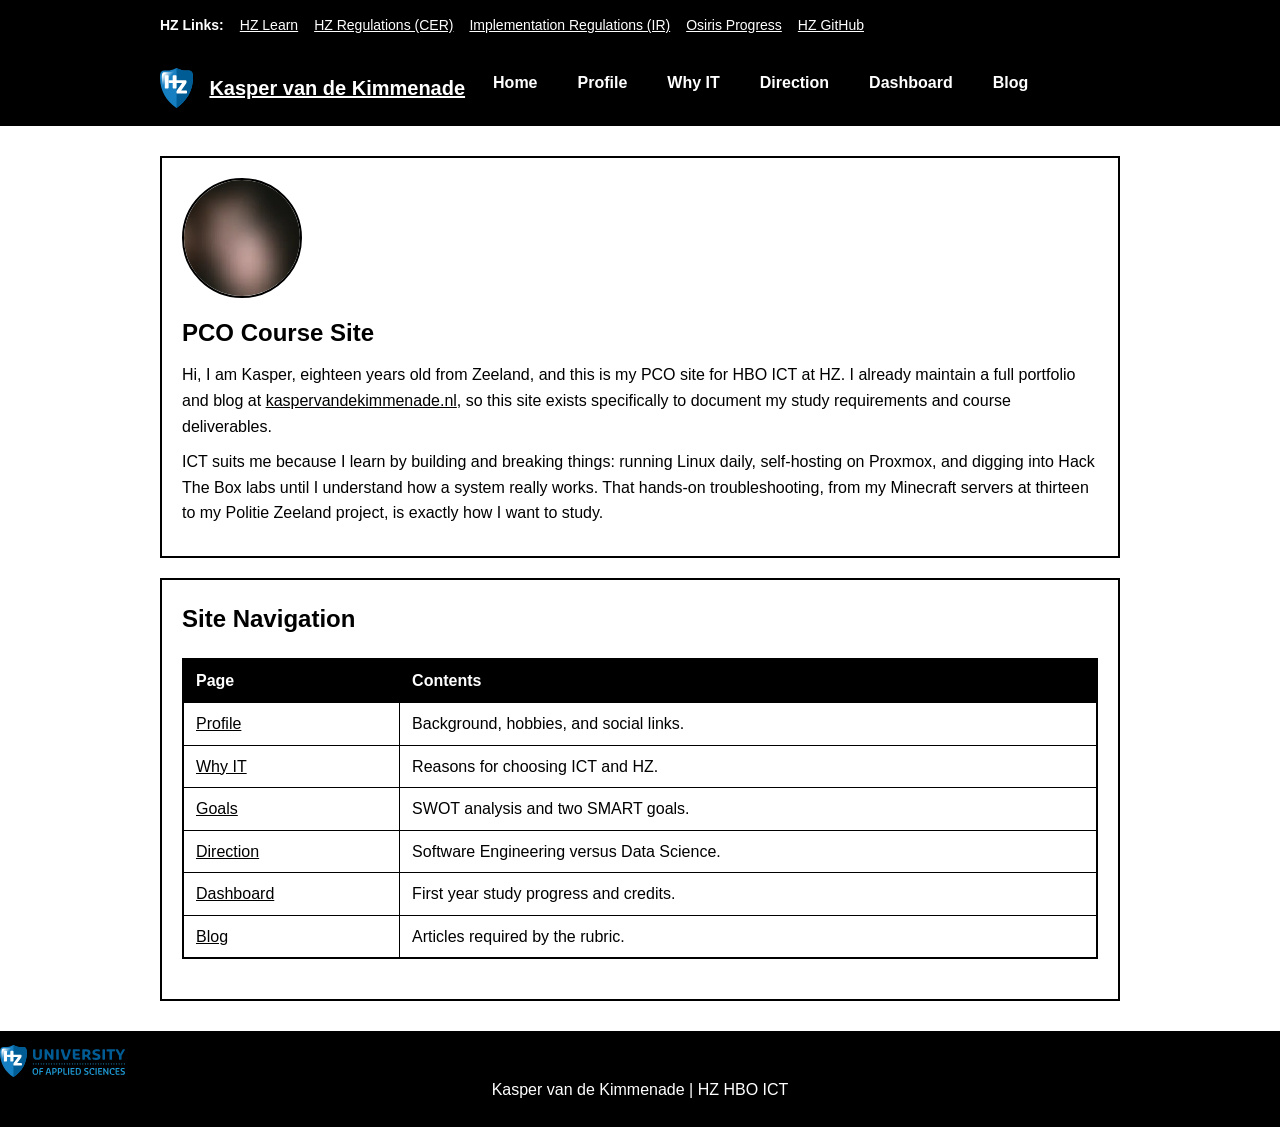
<file: index.html>
<!DOCTYPE html>
<html lang="en">
<head>
    <meta charset="utf-8">
    <meta name="viewport" content="width=device-width, initial-scale=1">
    <meta name="description" content="PCO course website for Kasper van de Kimmenade at HZ.">
    <title>Home | Kasper van de Kimmenade</title>
    <link rel="stylesheet" href="css/style.css">
</head>
<body>

    <aside class="external_bar">
        <div class="external_container">
            <span class="external_label">HZ Links:</span>
            <a href="https://learn.hz.nl" target="_blank" rel="noopener noreferrer">HZ Learn</a>
            <a href="https://hz.nl/en/organisation/regulations-documents" target="_blank" rel="noopener noreferrer">HZ Regulations (CER)</a>
            <a href="data/ir-b-ft-ict.pdf">Implementation Regulations (IR)</a>
            <a href="https://hz.osiris-student.nl" target="_blank" rel="noopener noreferrer">Osiris Progress</a>
            <a href="https://github.com/HZ-HBO-ICT" target="_blank" rel="noopener noreferrer">HZ GitHub</a>
        </div>
    </aside>

    <header>
        <div class="header_container">
            <a href="index.html" class="site_branding">
                <img src="img/hz-logo.svg"
                     alt="HZ University of Applied Sciences logo" width="36" height="36" class="header_logo">
                <span class="site_title">Kasper van de Kimmenade</span>
            </a>
            <nav>
                <ul>
                    <li><a href="index.html" class="active">Home</a></li>
                    <li><a href="profile.html">Profile</a></li>
                    <li><a href="why-it.html">Why IT</a></li>
                    <li><a href="direction.html">Direction</a></li>
                    <li><a href="dashboard.html">Dashboard</a></li>
                    <li><a href="blog.html">Blog</a></li>
                </ul>
            </nav>
        </div>
    </header>

    <main>
        <section class="card profile_card">
            <img src="img/pfp.webp" alt="Profile photograph of Kasper van de Kimmenade" width="120" height="120" class="avatar">
            <div>
                <h1>PCO Course Site</h1>
                <p>Hi, I am Kasper, eighteen years old from Zeeland, and this is my PCO site for HBO ICT at HZ. I already maintain a full portfolio and blog at <a href="https://kaspervandekimmenade.nl" target="_blank" rel="noopener noreferrer">kaspervandekimmenade.nl</a>, so this site exists specifically to document my study requirements and course deliverables.</p>
                <p>ICT suits me because I learn by building and breaking things: running Linux daily, self-hosting on Proxmox, and digging into Hack The Box labs until I understand how a system really works. That hands-on troubleshooting, from my Minecraft servers at thirteen to my Politie Zeeland project, is exactly how I want to study.</p>
            </div>
        </section>

        <section class="card">
            <h2>Site Navigation</h2>
            <table>
                <thead>
                    <tr>
                        <th>Page</th>
                        <th>Contents</th>
                    </tr>
                </thead>
                <tbody>
                    <tr>
                        <td><a href="profile.html">Profile</a></td>
                        <td>Background, hobbies, and social links.</td>
                    </tr>
                    <tr>
                        <td><a href="why-it.html">Why IT</a></td>
                        <td>Reasons for choosing ICT and HZ.</td>
                    </tr>
                    <tr>
                        <td><a href="blog/goals-swot.html">Goals</a></td>
                        <td>SWOT analysis and two SMART goals.</td>
                    </tr>
                    <tr>
                        <td><a href="direction.html">Direction</a></td>
                        <td>Software Engineering versus Data Science.</td>
                    </tr>
                    <tr>
                        <td><a href="dashboard.html">Dashboard</a></td>
                        <td>First year study progress and credits.</td>
                    </tr>
                    <tr>
                        <td><a href="blog.html">Blog</a></td>
                        <td>Articles required by the rubric.</td>
                    </tr>
                </tbody>
            </table>
        </section>
    </main>

    <footer>
        <div class="footer_brand">
            <img src="img/hz-university-of-applied-sciences.svg" alt="HZ University of Applied Sciences wordmark logo" width="160" height="40" class="footer_logo">
        </div>
        <p>Kasper van de Kimmenade | HZ HBO ICT</p>
    </footer>

</body>
</html>
</file>
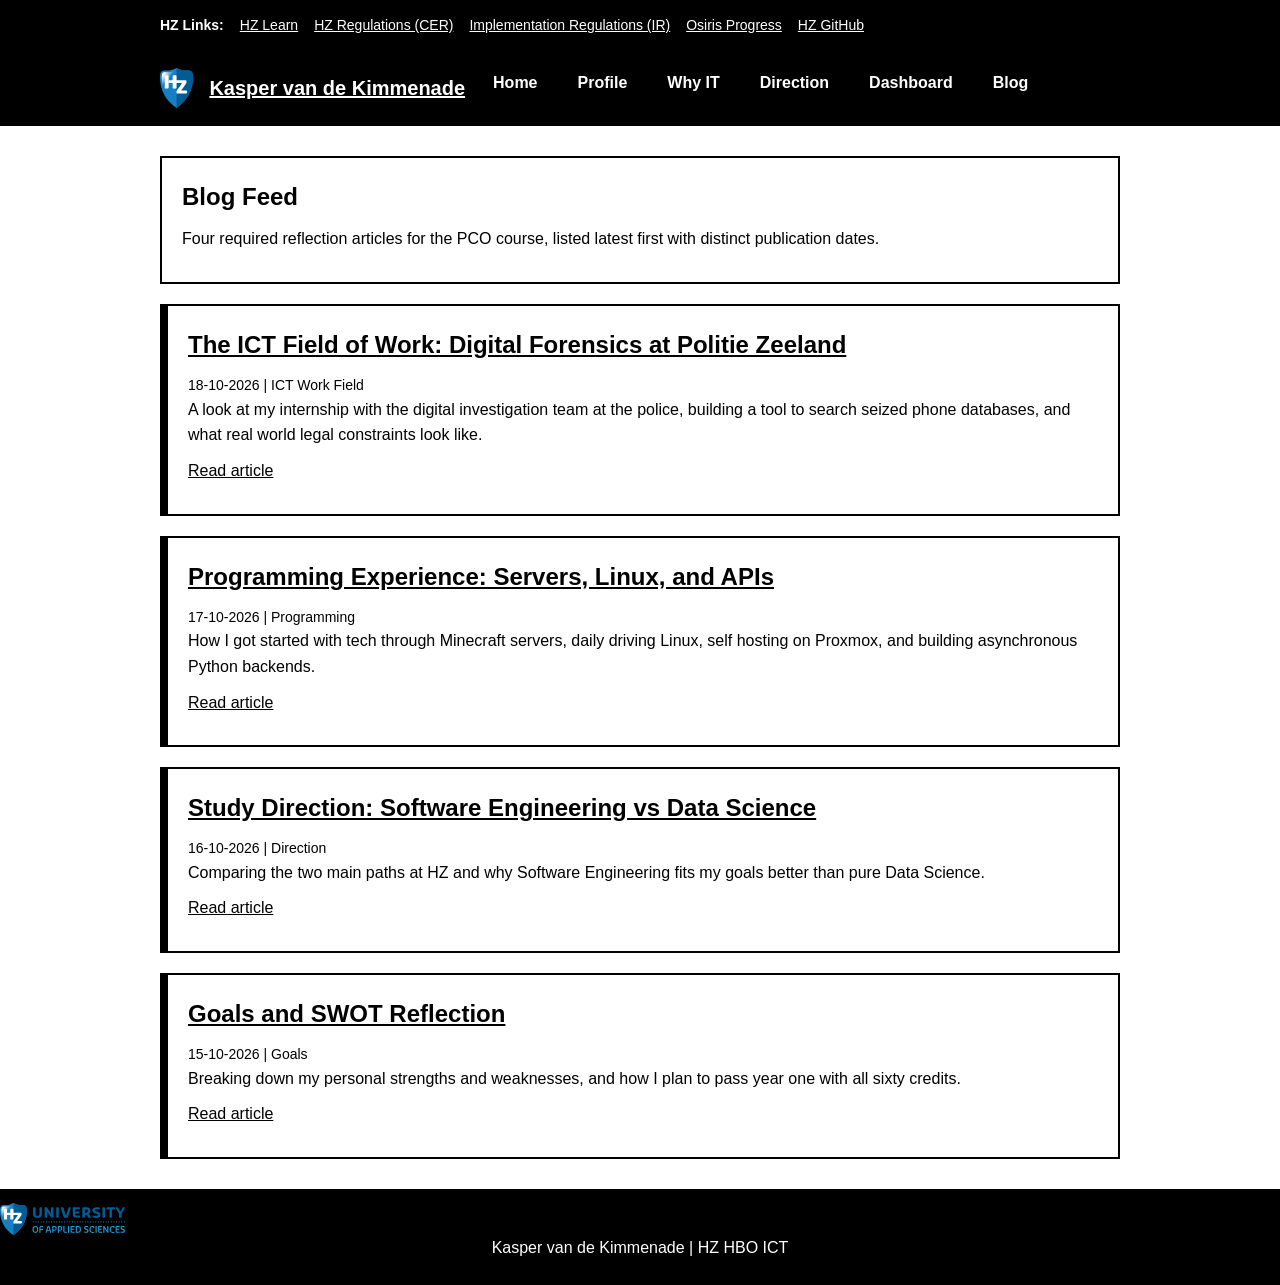
<file: blog.html>
<!DOCTYPE html>
<html lang="en">
<head>
    <meta charset="utf-8">
    <meta name="viewport" content="width=device-width, initial-scale=1">
    <meta name="description" content="Blog feed for PCO course articles.">
    <title>Blog | Kasper van de Kimmenade</title>
    <link rel="stylesheet" href="css/style.css">
</head>
<body>

    <aside class="external_bar">
        <div class="external_container">
            <span class="external_label">HZ Links:</span>
            <a href="https://learn.hz.nl" target="_blank" rel="noopener noreferrer">HZ Learn</a>
            <a href="https://hz.nl/en/organisation/regulations-documents" target="_blank" rel="noopener noreferrer">HZ Regulations (CER)</a>
            <a href="data/ir-b-ft-ict.pdf">Implementation Regulations (IR)</a>
            <a href="https://hz.osiris-student.nl" target="_blank" rel="noopener noreferrer">Osiris Progress</a>
            <a href="https://github.com/HZ-HBO-ICT" target="_blank" rel="noopener noreferrer">HZ GitHub</a>
        </div>
    </aside>

    <header>
        <div class="header_container">
            <a href="index.html" class="site_branding">
                <img src="img/hz-logo.svg"
                     alt="HZ University of Applied Sciences shield logo"
                     width="36"
                     height="36"
                     class="header_logo">
                <span class="site_title">Kasper van de Kimmenade</span>
            </a>
            <nav>
                <ul>
                    <li><a href="index.html">Home</a></li>
                    <li><a href="profile.html">Profile</a></li>
                    <li><a href="why-it.html">Why IT</a></li>
                    <li><a href="direction.html">Direction</a></li>
                    <li><a href="dashboard.html">Dashboard</a></li>
                    <li><a href="blog.html" class="active">Blog</a></li>
                </ul>
            </nav>
        </div>
    </header>

    <main>
        <section class="card">
            <h1>Blog Feed</h1>
            <p>Four required reflection articles for the PCO course, listed latest first with
                distinct publication dates.</p>
        </section>

        <article class="blog_item">
            <h2><a href="blog/ict-field-of-work.html">The ICT Field of Work: Digital Forensics at
                Politie Zeeland</a></h2>
            <div class="blog_meta">18-10-2026 | ICT Work Field</div>
            <p>A look at my internship with the digital investigation team at the police, building
                a tool to search seized phone databases, and what real world legal constraints look
                like.</p>
            <p><a href="blog/ict-field-of-work.html">Read article</a></p>
        </article>

        <article class="blog_item">
            <h2><a href="blog/programming-experience.html">Programming Experience: Servers, Linux,
                and APIs</a></h2>
            <div class="blog_meta">17-10-2026 | Programming</div>
            <p>How I got started with tech through Minecraft servers, daily driving Linux, self
                hosting on Proxmox, and building asynchronous Python backends.</p>
            <p><a href="blog/programming-experience.html">Read article</a></p>
        </article>

        <article class="blog_item">
            <h2><a href="blog/direction.html">Study Direction: Software Engineering vs Data Science</a></h2>
            <div class="blog_meta">16-10-2026 | Direction</div>
            <p>Comparing the two main paths at HZ and why Software Engineering fits my goals better
                than pure Data Science.</p>
            <p><a href="blog/direction.html">Read article</a></p>
        </article>

        <article class="blog_item">
            <h2><a href="blog/goals-swot.html">Goals and SWOT Reflection</a></h2>
            <div class="blog_meta">15-10-2026 | Goals</div>
            <p>Breaking down my personal strengths and weaknesses, and how I plan to pass year one
                with all sixty credits.</p>
            <p><a href="blog/goals-swot.html">Read article</a></p>
        </article>
    </main>

    <footer>
        <div class="footer_brand">
            <img src="img/hz-university-of-applied-sciences.svg"
                 alt="HZ University of Applied Sciences wordmark logo"
                 width="160"
                 height="40"
                 class="footer_logo">
        </div>
        <p>Kasper van de Kimmenade | HZ HBO ICT</p>
    </footer>

</body>
</html>
</file>
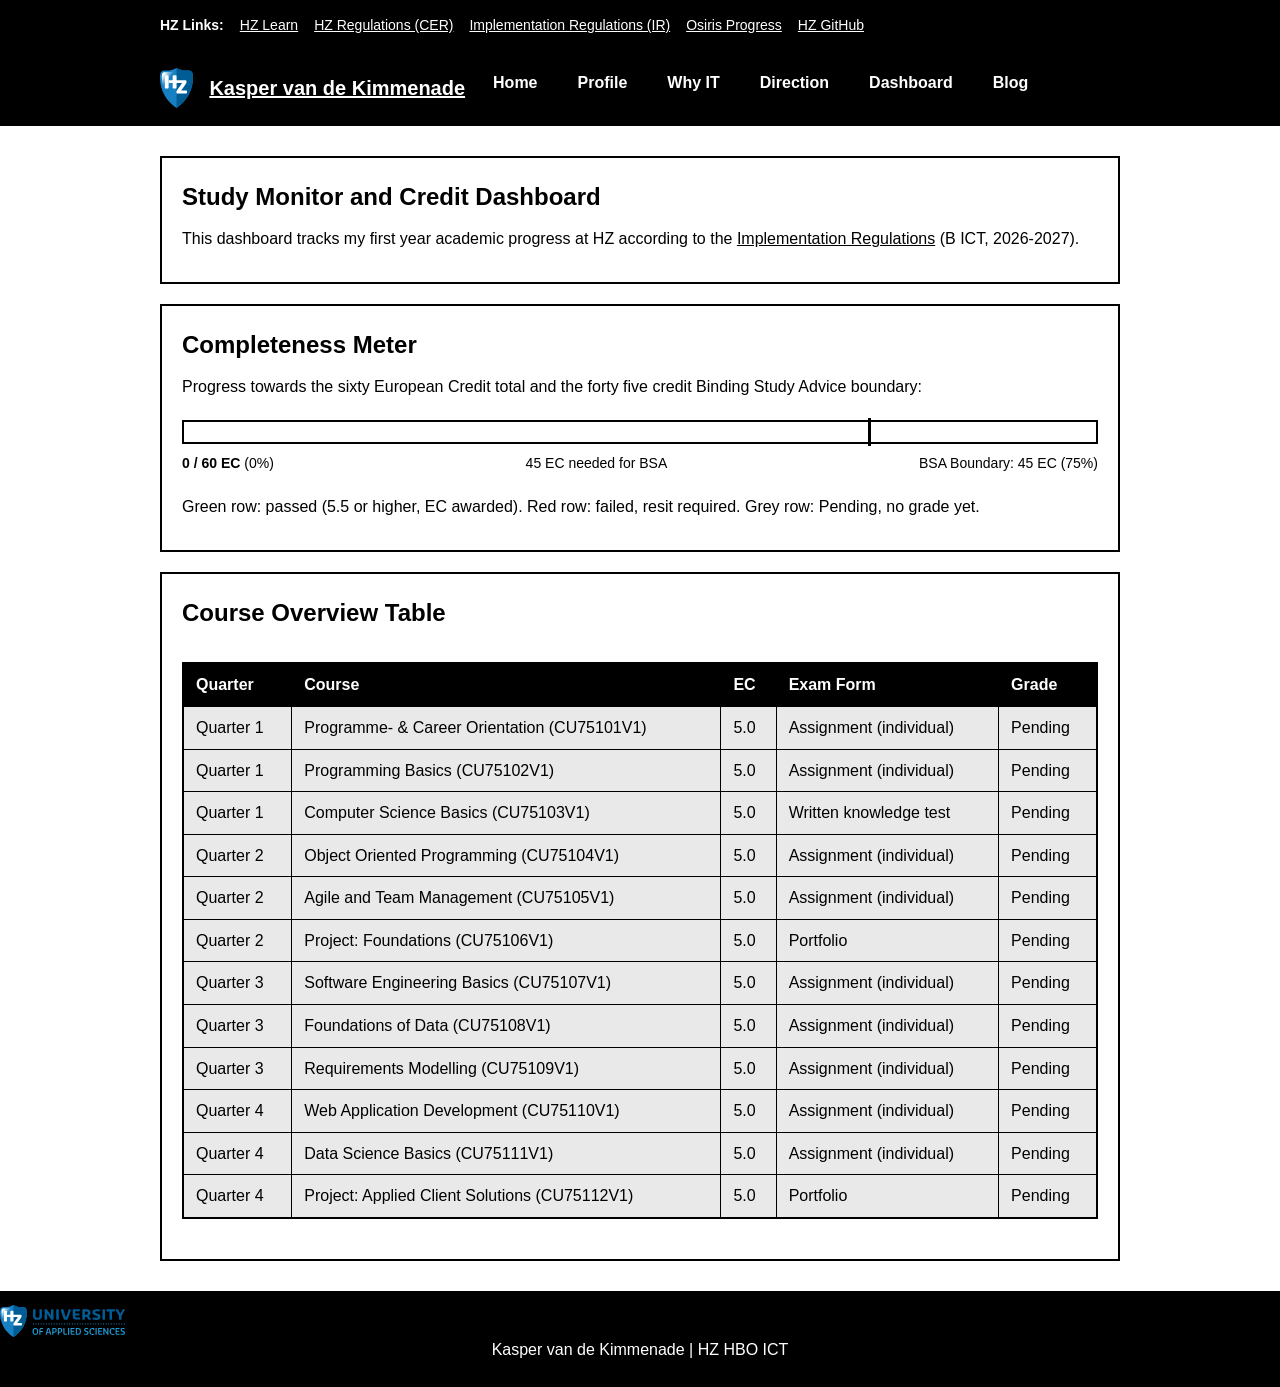
<file: dashboard.html>
<!DOCTYPE html>
<html lang="en">
<head>
    <meta charset="utf-8">
    <meta name="viewport" content="width=device-width, initial-scale=1">
    <meta name="description"
          content="Study progress monitor and credit dashboard for Kasper van de Kimmenade at HZ HBO ICT.">
    <title>Dashboard | Kasper van de Kimmenade</title>
    <link rel="stylesheet" href="css/style.css">
</head>
<body>

    <aside class="external_bar">
        <div class="external_container">
            <span class="external_label">HZ Links:</span>
            <a href="https://learn.hz.nl" target="_blank" rel="noopener noreferrer">HZ Learn</a>
            <a href="https://hz.nl/en/organisation/regulations-documents" target="_blank" rel="noopener noreferrer">HZ Regulations (CER)</a>
            <a href="data/ir-b-ft-ict.pdf">Implementation Regulations (IR)</a>
            <a href="https://hz.osiris-student.nl" target="_blank" rel="noopener noreferrer">Osiris Progress</a>
            <a href="https://github.com/HZ-HBO-ICT" target="_blank" rel="noopener noreferrer">HZ GitHub</a>
        </div>
    </aside>

    <header>
        <div class="header_container">
            <a href="index.html" class="site_branding">
                <img src="img/hz-logo.svg"
                     alt="HZ University of Applied Sciences shield logo"
                     width="36"
                     height="36"
                     class="header_logo">
                <span class="site_title">Kasper van de Kimmenade</span>
            </a>
            <nav>
                <ul>
                    <li><a href="index.html">Home</a></li>
                    <li><a href="profile.html">Profile</a></li>
                    <li><a href="why-it.html">Why IT</a></li>
                    <li><a href="direction.html">Direction</a></li>
                    <li><a href="dashboard.html" class="active">Dashboard</a></li>
                    <li><a href="blog.html">Blog</a></li>
                </ul>
            </nav>
        </div>
    </header>

    <main>
        <section class="card">
            <h1>Study Monitor and Credit Dashboard</h1>
            <p>This dashboard tracks my first year academic progress at HZ according to the
                <a href="data/ir-b-ft-ict.pdf">Implementation Regulations</a> (B ICT, 2026-2027).</p>
        </section>

        <section class="card">
            <h2>Completeness Meter</h2>
            <p>Progress towards the sixty European Credit total and the forty five credit Binding
                Study Advice boundary:</p>

            <div class="meter_wrapper">
                <div class="meter_track">
                    <div id="meter_fill" class="meter_fill"></div>
                    <div class="meter_marker" title="Study Advice Boundary: 45 EC (75%)"></div>
                </div>
                <div class="meter_labels">
                    <span><strong><span id="ec_obtained">0</span> / 60 EC</strong> (<span id="ec_percent">0%</span>)</span>
                    <span id="bsa_message">45 EC needed for BSA</span>
                    <span>BSA Boundary: 45 EC (75%)</span>
                </div>
            </div>

            <p>Green row: passed (5.5 or higher, EC awarded). Red row: failed, resit required. Grey row: Pending, no grade yet.</p>
        </section>

        <section class="card">
            <h2>Course Overview Table</h2>
            <div class="table_wrapper">
            <table>
                <thead>
                    <tr>
                        <th>Quarter</th>
                        <th>Course</th>
                        <th>EC</th>
                        <th>Exam Form</th>
                        <th>Grade</th>
                    </tr>
                </thead>
                <tbody id="course_table_body">
                    <tr>
                        <td colspan="5">Loading course progress...</td>
                    </tr>
                </tbody>
            </table>
            </div>
        </section>
    </main>

    <footer>
        <div class="footer_brand">
            <img src="img/hz-university-of-applied-sciences.svg"
                 alt="HZ University of Applied Sciences wordmark logo"
                 width="160"
                 height="40"
                 class="footer_logo">
        </div>
        <p>Kasper van de Kimmenade | HZ HBO ICT</p>
    </footer>

    <script src="js/script.js"></script>
</body>
</html>
</file>
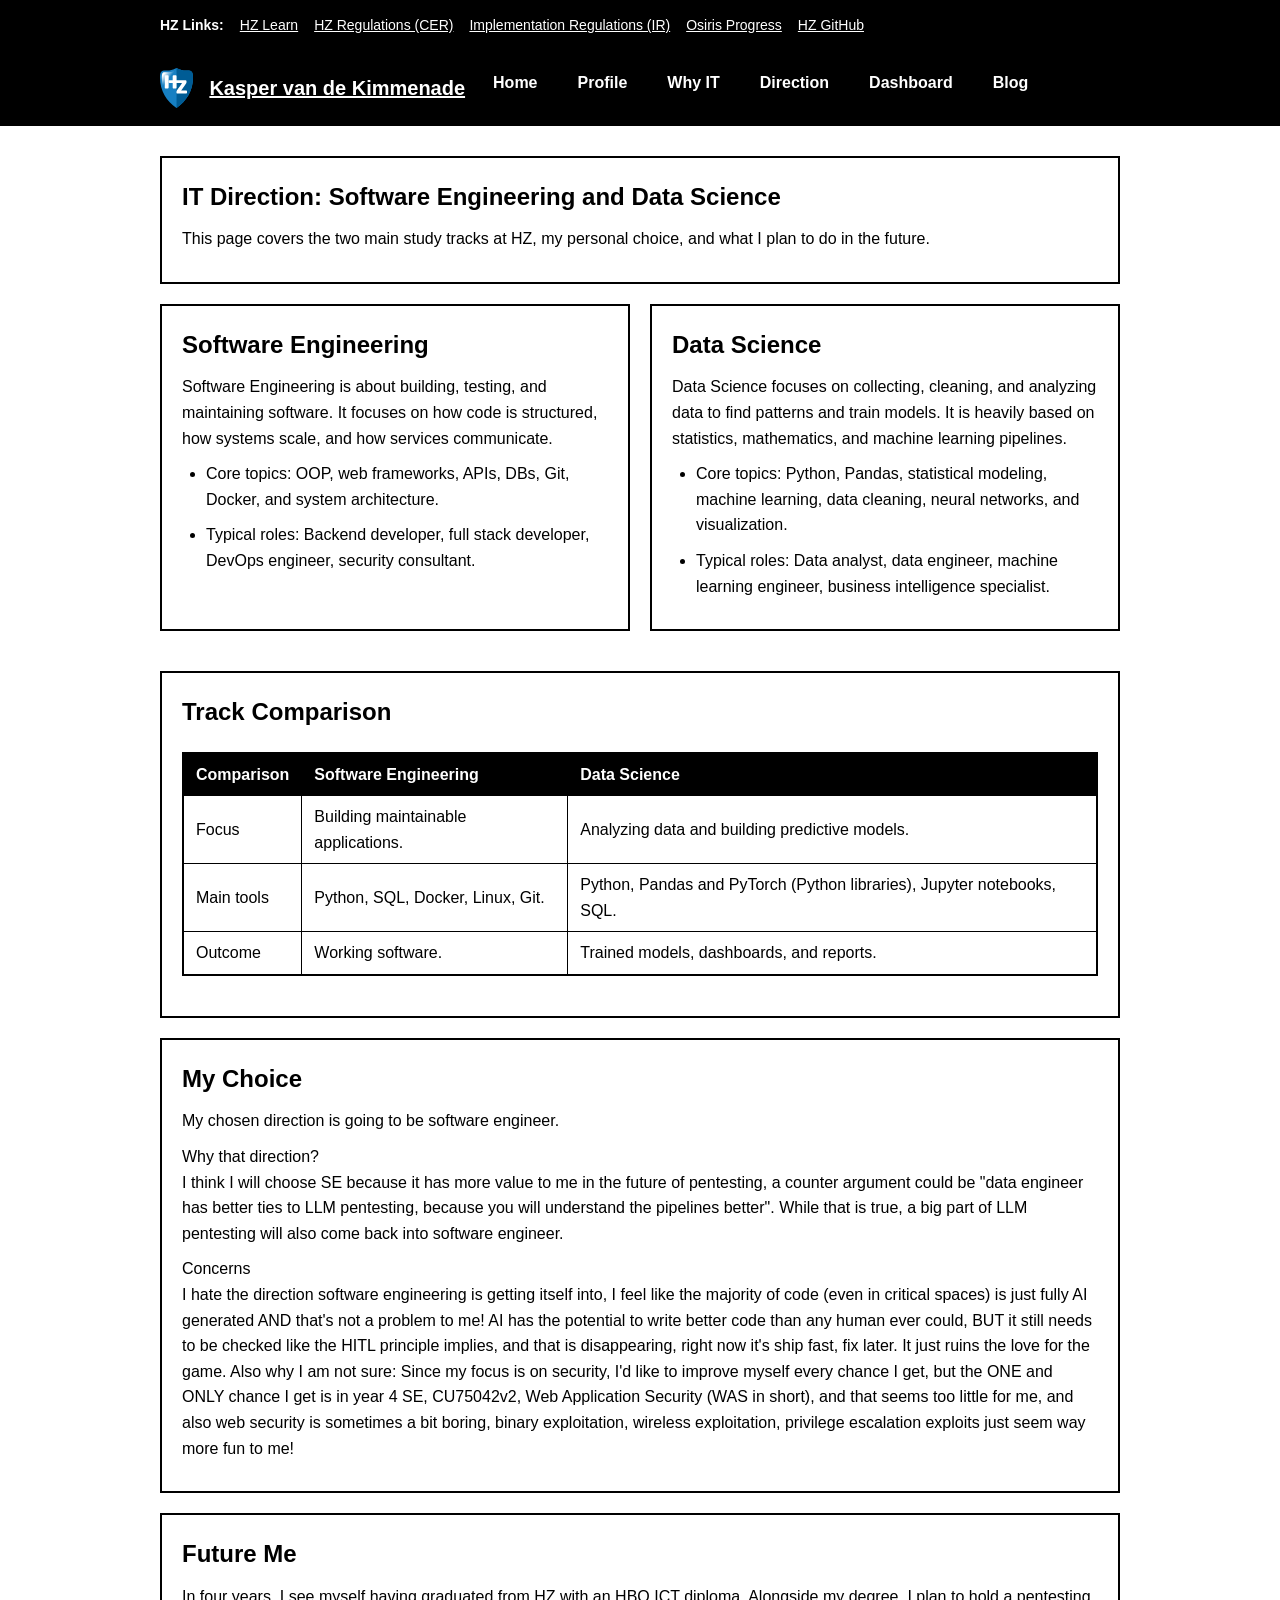
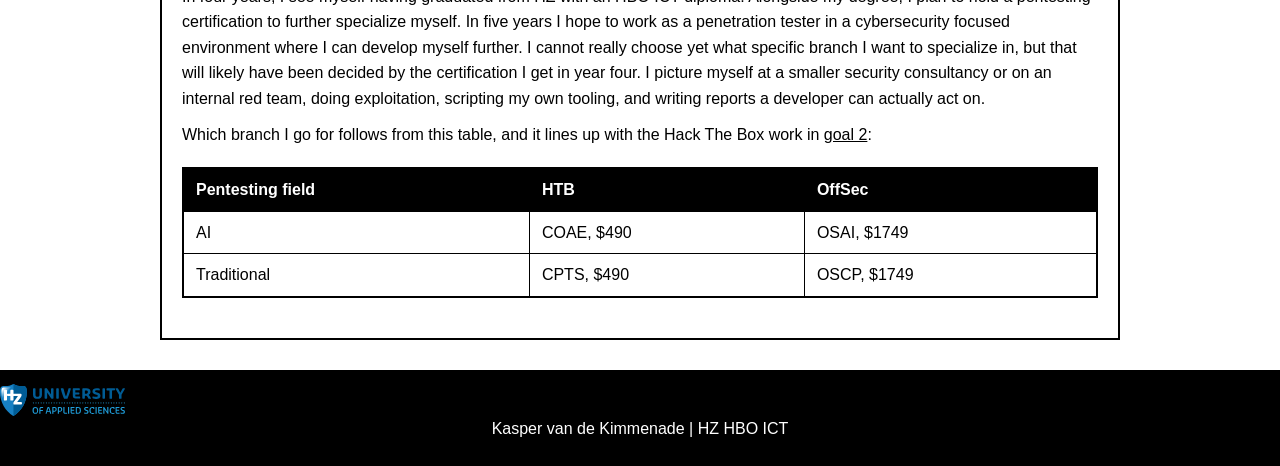
<file: direction.html>
<!DOCTYPE html>
<html lang="en">
<head>
    <meta charset="utf-8">
    <meta name="viewport" content="width=device-width, initial-scale=1">
    <meta name="description"
          content="Software Engineering versus Data Science, chosen direction, and Future.">
    <title>Direction | Kasper van de Kimmenade</title>
    <link rel="stylesheet" href="css/style.css">
</head>
<body>

    <aside class="external_bar">
        <div class="external_container">
            <span class="external_label">HZ Links:</span>
            <a href="https://learn.hz.nl" target="_blank" rel="noopener noreferrer">HZ Learn</a>
            <a href="https://hz.nl/en/organisation/regulations-documents" target="_blank" rel="noopener noreferrer">HZ Regulations (CER)</a>
            <a href="data/ir-b-ft-ict.pdf">Implementation Regulations (IR)</a>
            <a href="https://hz.osiris-student.nl" target="_blank" rel="noopener noreferrer">Osiris Progress</a>
            <a href="https://github.com/HZ-HBO-ICT" target="_blank" rel="noopener noreferrer">HZ GitHub</a>
        </div>
    </aside>

    <header>
        <div class="header_container">
            <a href="index.html" class="site_branding">
                <img src="img/hz-logo.svg"
                     alt="HZ University of Applied Sciences shield logo"
                     width="36"
                     height="36"
                     class="header_logo">
                <span class="site_title">Kasper van de Kimmenade</span>
            </a>
            <nav>
                <ul>
                    <li><a href="index.html">Home</a></li>
                    <li><a href="profile.html">Profile</a></li>
                    <li><a href="why-it.html">Why IT</a></li>
                    <li><a href="direction.html" class="active">Direction</a></li>
                    <li><a href="dashboard.html">Dashboard</a></li>
                    <li><a href="blog.html">Blog</a></li>
                </ul>
            </nav>
        </div>
    </header>

    <main>
        <section class="card">
            <h1>IT Direction: Software Engineering and Data Science</h1>
            <p>This page covers the two main study tracks at HZ, my personal choice, and what I plan to do in the future.</p>
        </section>

        <section class="grid_two">
            <div class="card">
                <h2>Software Engineering</h2>
                <p>Software Engineering is about building, testing, and maintaining software. It focuses on how code is structured, how systems scale, and how services communicate.</p>
                <ul>
                    <li>Core topics: OOP, web frameworks, APIs, DBs, Git, Docker, and system architecture.</li>
                    <li>Typical roles: Backend developer, full stack developer, DevOps engineer, security consultant.</li>
                </ul>
            </div>

            <div class="card">
                <h2>Data Science</h2>
                <p>Data Science focuses on collecting, cleaning, and analyzing data to find patterns and train models. It is heavily based on statistics, mathematics, and machine learning pipelines.</p>
                <ul>
                    <li>Core topics: Python, Pandas, statistical modeling, machine learning, data cleaning, neural networks, and visualization.</li>
                    <li>Typical roles: Data analyst, data engineer, machine learning engineer, business intelligence specialist.</li>
                </ul>
            </div>
        </section>

        <section class="card">
            <h2>Track Comparison</h2>
            <table>
                <thead>
                    <tr>
                        <th>Comparison</th>
                        <th>Software Engineering</th>
                        <th>Data Science</th>
                    </tr>
                </thead>
                <tbody>
                    <tr>
                        <td>Focus</td>
                        <td>Building maintainable applications.</td>
                        <td>Analyzing data and building predictive models.</td>
                    </tr>
                    <tr>
                        <td>Main tools</td>
                        <td>Python, SQL, Docker, Linux, Git.</td>
                        <td>Python, Pandas and PyTorch (Python libraries), Jupyter notebooks, SQL.</td>
                    </tr>
                    <tr>
                        <td>Outcome</td>
                        <td>Working software.</td>
                        <td>Trained models, dashboards, and reports.</td>
                    </tr>
                </tbody>
            </table>
        </section>

        <section class="card">
            <h2>My Choice</h2>
            <p>My chosen direction is going to be software engineer.</p>
            <p>Why that direction?<br>I think I will choose SE because it has more value to me in the future of pentesting, a counter argument could be "data engineer has better ties to LLM pentesting, because you will understand the pipelines better". While that is true, a big part of LLM pentesting will also come back into software engineer. </p>
            <p>Concerns<br>I hate the direction software engineering is getting itself into, I feel like the majority of code (even in critical spaces) is just fully AI generated AND that's not a problem to me! AI has the potential to write better code than any human ever could, BUT it still needs to be checked like the HITL principle implies, and that is disappearing, right now it's ship fast, fix later. It just ruins the love for the game. Also why I am not sure: Since my focus is on security, I'd like to improve myself every chance I get, but the ONE and ONLY chance I get is in year 4 SE, CU75042v2, Web Application Security (WAS in short), and that seems too little for me, and also web security is sometimes a bit boring, binary exploitation, wireless exploitation, privilege escalation exploits just seem way more fun to me!</p>
        </section>

        <section class="card">
            <h2>Future Me</h2>
            <p>In four years, I see myself having graduated from HZ with an HBO ICT diploma. Alongside my degree, I plan to hold a pentesting certification to further specialize myself. In five years I hope to work as a penetration tester in a cybersecurity focused environment where I can develop myself further. I cannot really choose yet what specific branch I want to specialize in, but that will likely have been decided by the certification I get in year four. I picture myself at a smaller security consultancy or on an internal red team, doing exploitation, scripting my own tooling, and writing reports a developer can actually act on.</p>
            <p>Which branch I go for follows from this table, and it lines up with the Hack The Box work in <a href="blog/goals-swot.html">goal 2</a>:</p>
            <table>
                <thead>
                    <tr>
                        <th>Pentesting field</th>
                        <th>HTB</th>
                        <th>OffSec</th>
                    </tr>
                </thead>
                <tbody>
                    <tr>
                        <td>AI</td>
                        <td>COAE, $490</td>
                        <td>OSAI, $1749</td>
                    </tr>
                    <tr>
                        <td>Traditional</td>
                        <td>CPTS, $490</td>
                        <td>OSCP, $1749</td>
                    </tr>
                </tbody>
            </table>
        </section>
    </main>

    <footer>
        <div class="footer_brand">
            <img src="img/hz-university-of-applied-sciences.svg"
                 alt="HZ University of Applied Sciences wordmark logo"
                 width="160"
                 height="40"
                 class="footer_logo">
        </div>
        <p>Kasper van de Kimmenade | HZ HBO ICT</p>
    </footer>
</body>
</html>
</file>
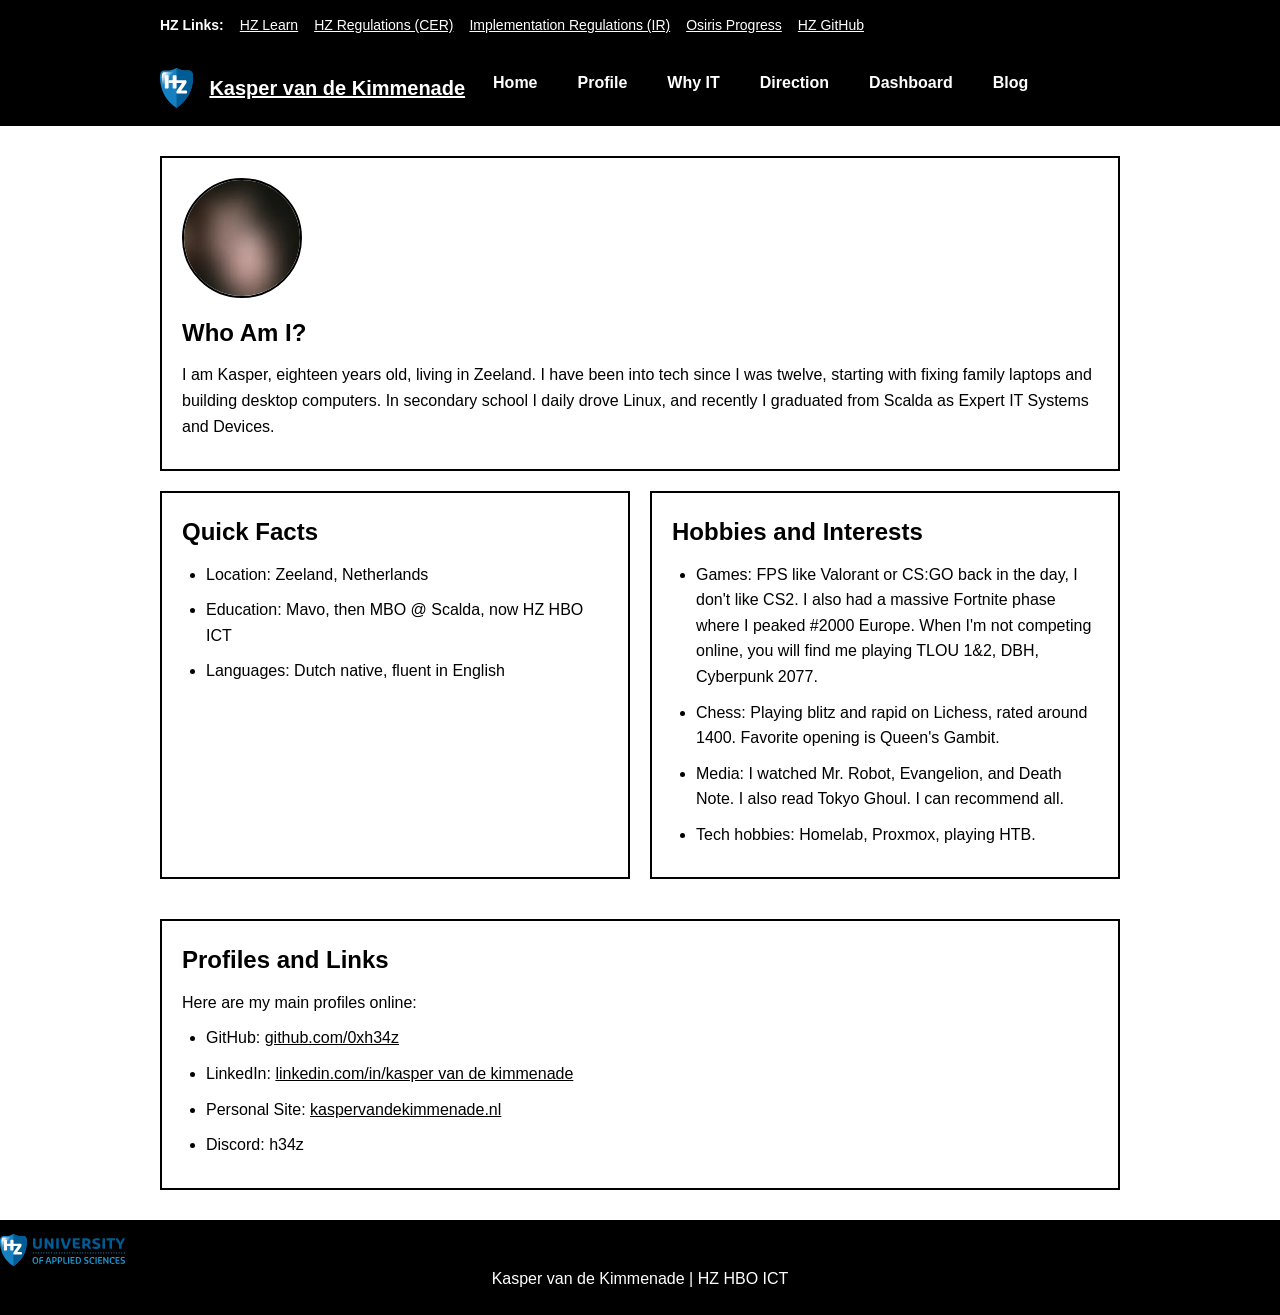
<file: profile.html>
<!DOCTYPE html>
<html lang="en">
<head>
    <meta charset="utf-8">
    <meta name="viewport" content="width=device-width, initial-scale=1">
    <meta name="description" content="Profile of Kasper van de Kimmenade.">
    <title>Profile | Kasper van de Kimmenade</title>
    <link rel="stylesheet" href="css/style.css">
</head>
<body>

    <aside class="external_bar">
        <div class="external_container">
            <span class="external_label">HZ Links:</span>
            <a href="https://learn.hz.nl" target="_blank" rel="noopener noreferrer">HZ Learn</a>
            <a href="https://hz.nl/en/organisation/regulations-documents" target="_blank" rel="noopener noreferrer">HZ Regulations (CER)</a>
            <a href="data/ir-b-ft-ict.pdf">Implementation Regulations (IR)</a>
            <a href="https://hz.osiris-student.nl" target="_blank" rel="noopener noreferrer">Osiris Progress</a>
            <a href="https://github.com/HZ-HBO-ICT" target="_blank" rel="noopener noreferrer">HZ GitHub</a>
        </div>
    </aside>

    <header>
        <div class="header_container">
            <a href="index.html" class="site_branding">
                <img src="img/hz-logo.svg"
                     alt="HZ University of Applied Sciences shield logo"
                     width="36"
                     height="36"
                     class="header_logo">
                <span class="site_title">Kasper van de Kimmenade</span>
            </a>
            <nav>
                <ul>
                    <li><a href="index.html">Home</a></li>
                    <li><a href="profile.html" class="active">Profile</a></li>
                    <li><a href="why-it.html">Why IT</a></li>
                    <li><a href="direction.html">Direction</a></li>
                    <li><a href="dashboard.html">Dashboard</a></li>
                    <li><a href="blog.html">Blog</a></li>
                </ul>
            </nav>
        </div>
    </header>

    <main>
        <section class="card profile_card">
            <img src="img/pfp.webp"
                 alt="Profile photograph of Kasper van de Kimmenade"
                 width="120"
                 height="120"
                 class="avatar">
            <div>
                <h1>Who Am I?</h1>
                <p>I am Kasper, eighteen years old, living in Zeeland. I have been into tech since
                    I was twelve, starting with fixing family laptops and building desktop computers.
                    In secondary school I daily drove Linux, and recently I graduated from Scalda as
                    Expert IT Systems and Devices.</p>
            </div>
        </section>

        <section class="grid_two">
            <div class="card">
                <h2>Quick Facts</h2>
                <ul>
                    <li>Location: Zeeland, Netherlands</li>
                    <li>Education: Mavo, then MBO @ Scalda, now HZ HBO ICT</li>
                    <li>Languages: Dutch native, fluent in English</li>
                </ul>
            </div>

            <div class="card">
                <h2>Hobbies and Interests</h2>
                <ul>
                    <li>Games: FPS like Valorant or CS:GO back in the day, I don't like CS2. I also had a massive Fortnite phase where I peaked #2000 Europe. When I'm not competing online, you will find me playing TLOU 1&2, DBH, Cyberpunk 2077.</li>
                    <li>Chess: Playing blitz and rapid on Lichess, rated around 1400. Favorite opening is Queen's Gambit.</li>
                    <li>Media: I watched Mr. Robot, Evangelion, and Death Note. I also read Tokyo Ghoul. I can recommend all.</li>
                    <li>Tech hobbies: Homelab, Proxmox, playing HTB.</li>
                </ul>
            </div>
        </section>

        <section class="card">
            <h2>Profiles and Links</h2>
            <p>Here are my main profiles online:</p>
            <ul>
                <li>GitHub:
                    <a href="https://github.com/0xh34z"
                       target="_blank"
                       rel="noopener noreferrer">github.com/0xh34z</a></li>
                <li>LinkedIn:
                    <a href="https://www.linkedin.com/in/kasper-van-de-kimmenade-8845482a7"
                       target="_blank"
                       rel="noopener noreferrer">linkedin.com/in/kasper
                    van de kimmenade</a></li>
                <li>Personal Site:
                    <a href="https://kaspervandekimmenade.nl"
                       target="_blank"
                       rel="noopener noreferrer">kaspervandekimmenade.nl</a></li>
                <li>Discord: h34z</li>
            </ul>
        </section>
    </main>

    <footer>
        <div class="footer_brand">
            <img src="img/hz-university-of-applied-sciences.svg"
                 alt="HZ University of Applied Sciences wordmark logo"
                 width="160"
                 height="40"
                 class="footer_logo">
        </div>
        <p>Kasper van de Kimmenade | HZ HBO ICT</p>
    </footer>

</body>
</html>
</file>
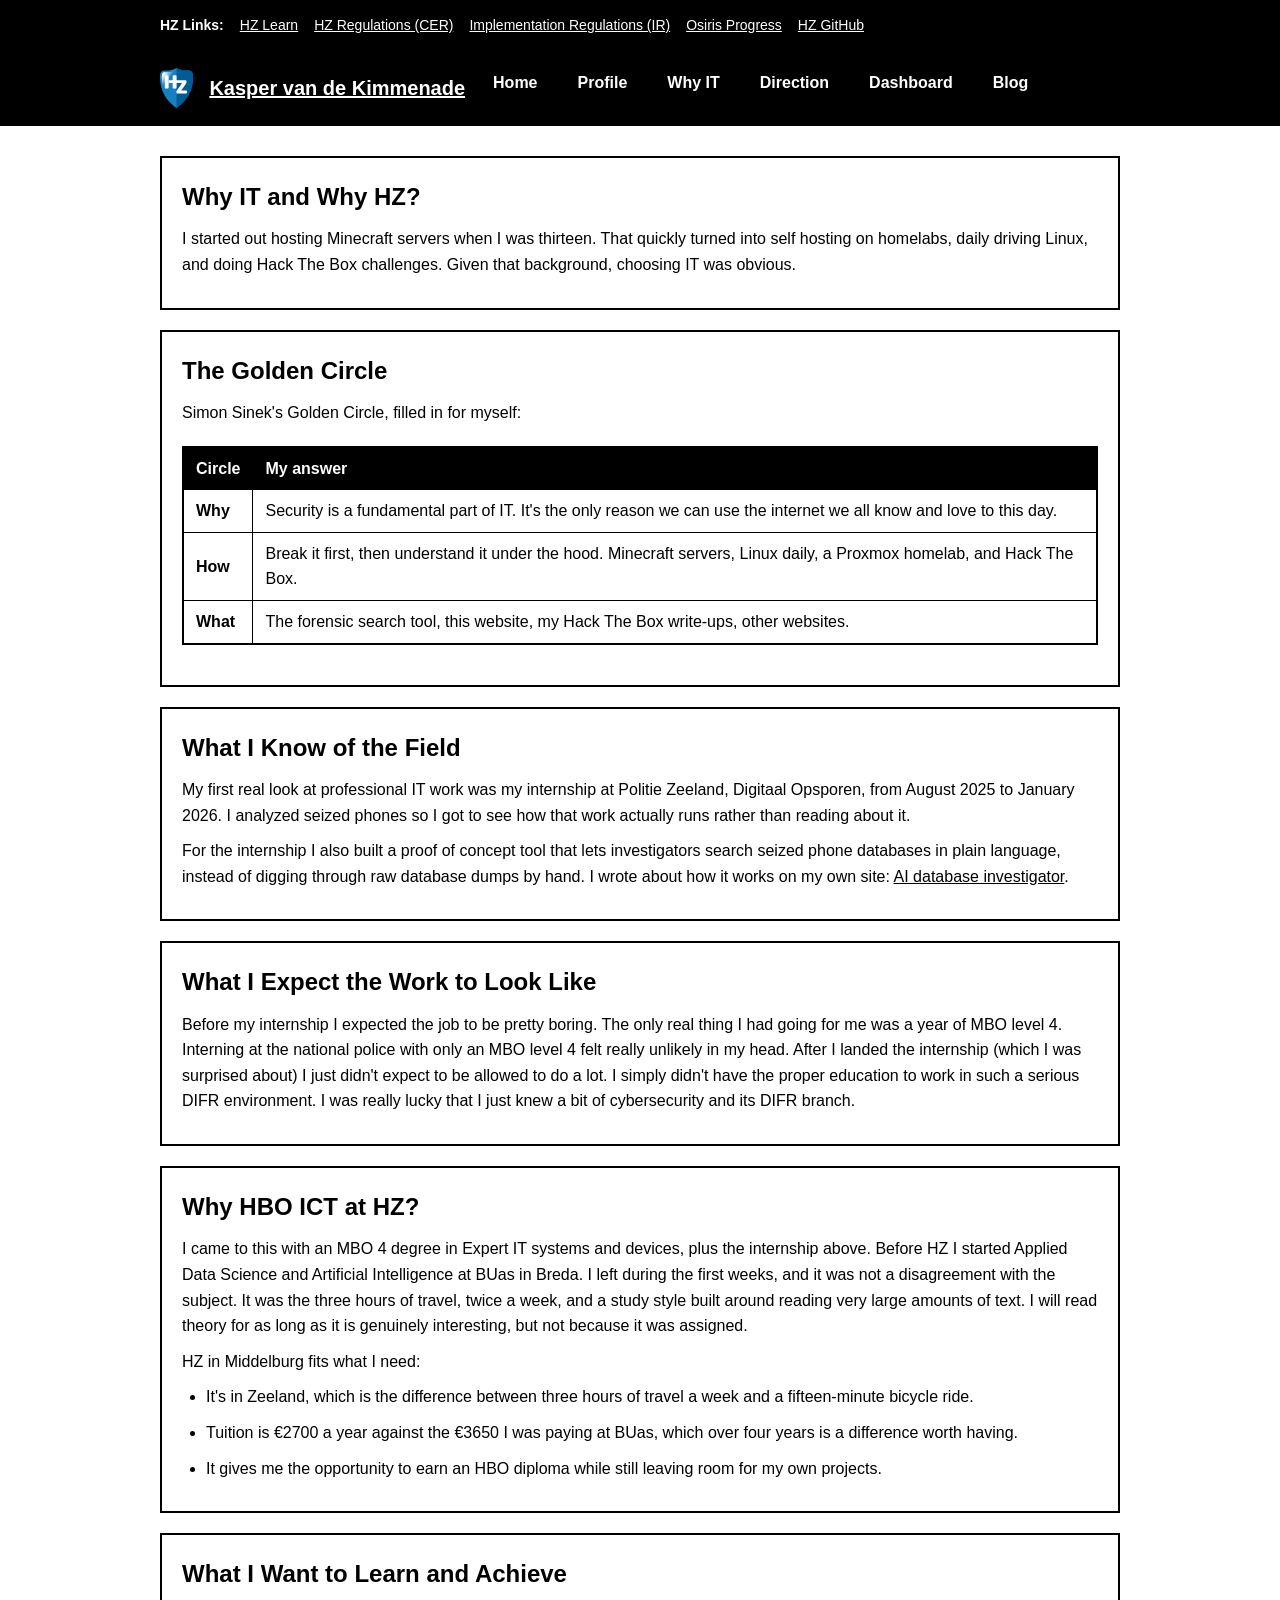
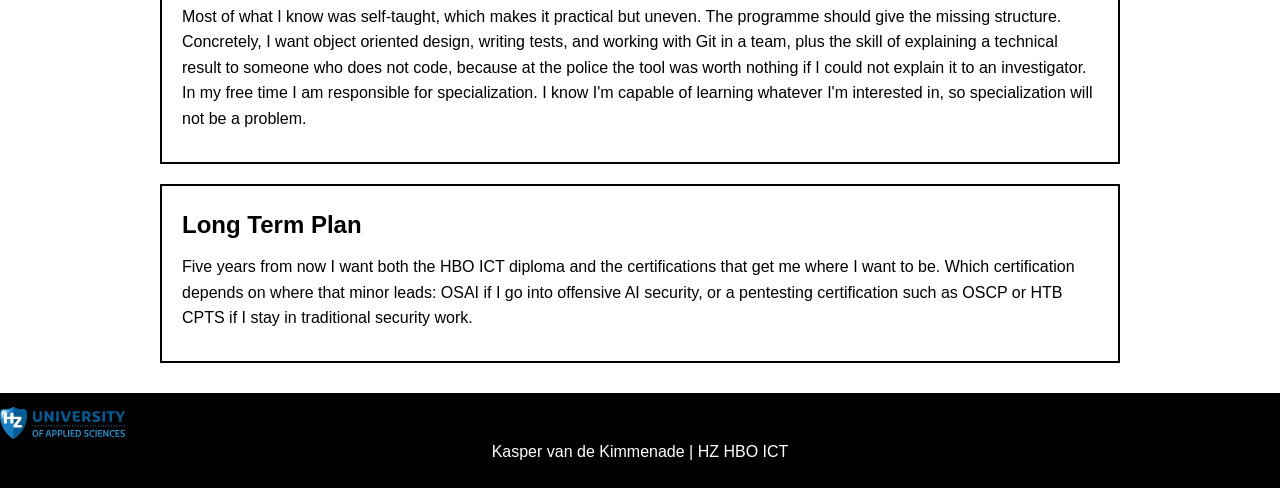
<file: why-it.html>
<!DOCTYPE html>
<html lang="en">
<head>
    <meta charset="utf-8">
    <meta name="viewport" content="width=device-width, initial-scale=1">
    <meta name="description"
          content="Why I chose ICT, the HBO ICT programme at HZ, and where I want to go.">
    <title>Why IT | Kasper van de Kimmenade</title>
    <link rel="stylesheet" href="css/style.css">
</head>
<body>

    <aside class="external_bar">
        <div class="external_container">
            <span class="external_label">HZ Links:</span>
            <a href="https://learn.hz.nl" target="_blank" rel="noopener noreferrer">HZ Learn</a>
            <a href="https://hz.nl/en/organisation/regulations-documents" target="_blank" rel="noopener noreferrer">HZ Regulations (CER)</a>
            <a href="data/ir-b-ft-ict.pdf">Implementation Regulations (IR)</a>
            <a href="https://hz.osiris-student.nl" target="_blank" rel="noopener noreferrer">Osiris Progress</a>
            <a href="https://github.com/HZ-HBO-ICT" target="_blank" rel="noopener noreferrer">HZ GitHub</a>
        </div>
    </aside>

    <header>
        <div class="header_container">
            <a href="index.html" class="site_branding">
                <img src="img/hz-logo.svg"
                     alt="HZ University of Applied Sciences shield logo"
                     width="36"
                     height="36"
                     class="header_logo">
                <span class="site_title">Kasper van de Kimmenade</span>
            </a>
            <nav>
                <ul>
                    <li><a href="index.html">Home</a></li>
                    <li><a href="profile.html">Profile</a></li>
                    <li><a href="why-it.html" class="active">Why IT</a></li>
                    <li><a href="direction.html">Direction</a></li>
                    <li><a href="dashboard.html">Dashboard</a></li>
                    <li><a href="blog.html">Blog</a></li>
                </ul>
            </nav>
        </div>
    </header>

    <main>
        <section class="card">
            <h1>Why IT and Why HZ?</h1>
            <p>I started out hosting Minecraft servers when I was thirteen. That quickly turned into self hosting on homelabs, daily driving Linux, and doing Hack The Box challenges. Given that background, choosing IT was obvious.</p>
        </section>

        <section class="card">
            <h2>The Golden Circle</h2>
            <p>Simon Sinek's Golden Circle, filled in for myself:</p>
            <table>
                <thead>
                    <tr>
                        <th>Circle</th>
                        <th>My answer</th>
                    </tr>
                </thead>
                <tbody>
                    <tr>
                        <td><strong>Why</strong></td>
                        <td>Security is a fundamental part of IT. It's the only reason we can use the internet we all know and love to this day.</td>
                    </tr>                    
                    <tr>
                        <td><strong>How</strong></td>
                        <td>Break it first, then understand it under the hood. Minecraft servers, Linux daily, a Proxmox homelab, and Hack The Box.</td>
                    </tr>
                    <tr>
                        <td><strong>What</strong></td>
                        <td>The forensic search tool, this website, my Hack The Box write-ups, other websites.</td>
                    </tr>
                </tbody>
            </table>
        </section>

        <section class="card">
            <h2>What I Know of the Field</h2>
            <p>My first real look at professional IT work was my internship at Politie Zeeland, Digitaal Opsporen, from August 2025 to January 2026. I analyzed seized phones so I got to see how that work actually runs rather than reading about it.</p>
            <p>For the internship I also built a proof of concept tool that lets investigators search seized phone databases in plain language, instead of digging through raw database dumps by hand. I wrote about how it works on my own site: <a href="https://kaspervandekimmenade.nl/posts/AI-database-investigator/" target="_blank" rel="noopener noreferrer">AI database investigator</a>.</p>
        </section>

        <section class="card">
            <h2>What I Expect the Work to Look Like</h2>
            <p>Before my internship I expected the job to be pretty boring. The only real thing I had going for me was a year of MBO level 4. Interning at the national police with only an MBO level 4 felt really unlikely in my head. After I landed the internship (which I was surprised about) I just didn't expect to be allowed to do a lot. I simply didn't have the proper education to work in such a serious DIFR environment. I was really lucky that I just knew a bit of cybersecurity and its DIFR branch.</p>
        </section>

        <section class="card">
            <h2>Why HBO ICT at HZ?</h2>
            <p>I came to this with an MBO 4 degree in Expert IT systems and devices, plus the internship above. Before HZ I started Applied Data Science and Artificial Intelligence at BUas in Breda. I left during the first weeks, and it was not a disagreement with the subject. It was the three hours of travel, twice a week, and a study style built around reading very large amounts of text. I will read theory for as long as it is genuinely interesting, but not because it was assigned.</p>
            <p>HZ in Middelburg fits what I need:</p>
            <ul>
                <li>It's in Zeeland, which is the difference between three hours of travel a week and a fifteen-minute bicycle ride.</li>
                <li>Tuition is €2700 a year against the €3650 I was paying at BUas, which over four years is a difference worth having.</li>
                <li>It gives me the opportunity to earn an HBO diploma while still leaving room for my own projects.</li>
            </ul>
        </section>

        <section class="card">
            <h2>What I Want to Learn and Achieve</h2>
            <p>Most of what I know was self-taught, which makes it practical but uneven. The programme should give the missing structure. Concretely, I want object oriented design, writing tests, and working with Git in a team, plus the skill of explaining a technical result to someone who does not code, because at the police the tool was worth nothing if I could not explain it to an investigator. In my free time I am responsible for specialization. I know I'm capable of learning whatever I'm interested in, so specialization will not be a problem.</p>
        </section>

        <section class="card">
            <h2>Long Term Plan</h2>
            <p>Five years from now I want both the HBO ICT diploma and the certifications that get me where I want to be. Which certification depends on where that minor leads: OSAI if I go into offensive AI security, or a pentesting certification such as OSCP or HTB CPTS if I stay in traditional security work.</p>
        </section>
    </main>

    <footer>
        <div class="footer_brand">
            <img src="img/hz-university-of-applied-sciences.svg" alt="HZ University of Applied Sciences wordmark logo" width="160" height="40" class="footer_logo">
        </div>
        <p>Kasper van de Kimmenade | HZ HBO ICT</p>
    </footer>

</body>
</html>
</file>
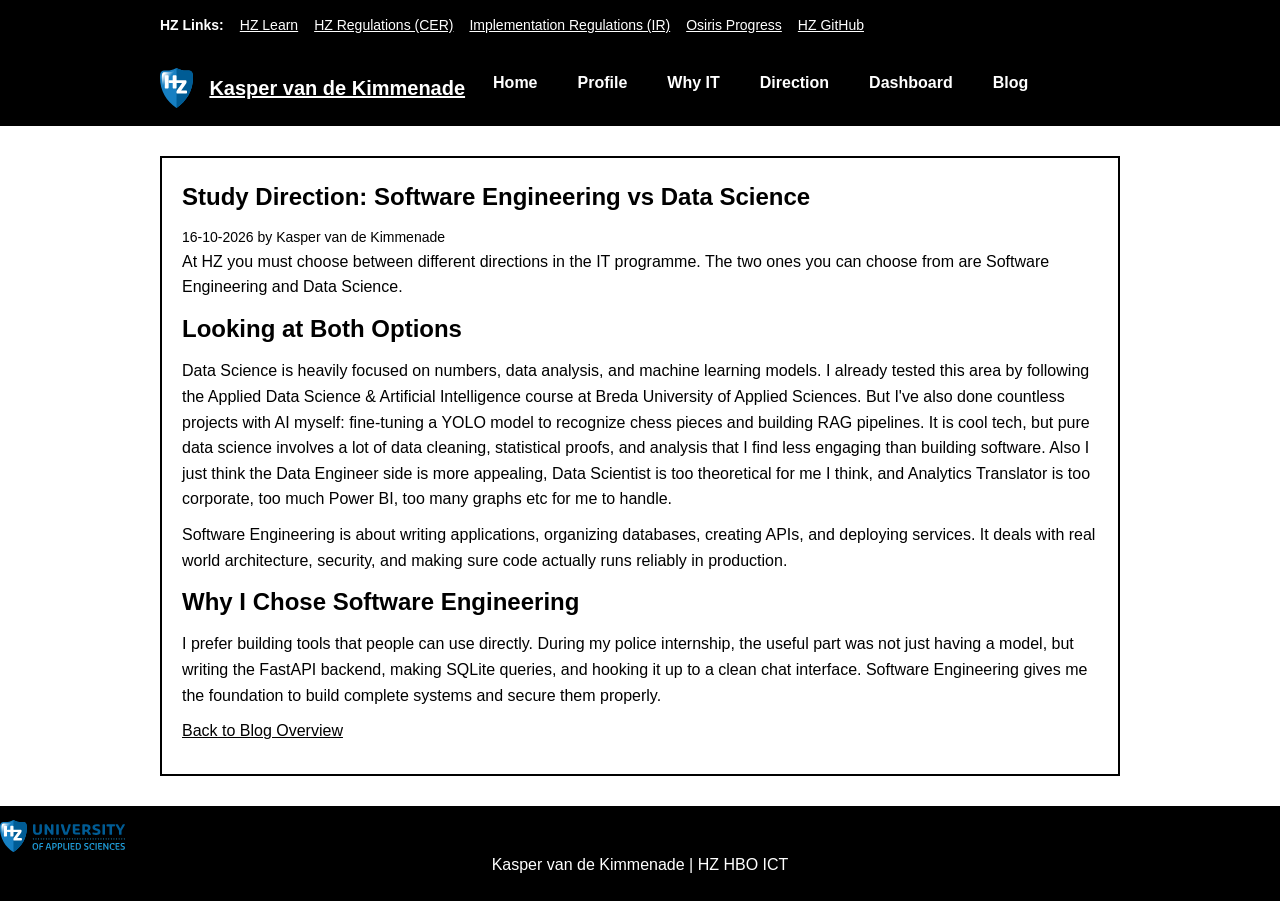
<file: blog/direction.html>
<!DOCTYPE html>
<html lang="en">
<head>
    <meta charset="utf-8">
    <meta name="viewport" content="width=device-width, initial-scale=1">
    <meta name="description" content="Thoughts on Software Engineering versus Data Science.">
    <title>Study Direction | Kasper van de Kimmenade</title>
    <link rel="stylesheet" href="../css/style.css">
</head>
<body>

    <aside class="external_bar">
        <div class="external_container">
            <span class="external_label">HZ Links:</span>
            <a href="https://learn.hz.nl" target="_blank" rel="noopener noreferrer">HZ Learn</a>
            <a href="https://hz.nl/en/organisation/regulations-documents" target="_blank" rel="noopener noreferrer">HZ Regulations (CER)</a>
            <a href="../data/ir-b-ft-ict.pdf">Implementation Regulations (IR)</a>
            <a href="https://hz.osiris-student.nl" target="_blank" rel="noopener noreferrer">Osiris Progress</a>
            <a href="https://github.com/HZ-HBO-ICT" target="_blank" rel="noopener noreferrer">HZ GitHub</a>
        </div>
    </aside>

    <header>
        <div class="header_container">
            <a href="../index.html" class="site_branding">
                <img src="../img/hz-logo.svg"
                     alt="HZ University of Applied Sciences shield logo"
                     width="36"
                     height="36"
                     class="header_logo">
                <span class="site_title">Kasper van de Kimmenade</span>
            </a>
            <nav>
                <ul>
                    <li><a href="../index.html">Home</a></li>
                    <li><a href="../profile.html">Profile</a></li>
                    <li><a href="../why-it.html">Why IT</a></li>
                    <li><a href="../direction.html">Direction</a></li>
                    <li><a href="../dashboard.html">Dashboard</a></li>
                    <li><a href="../blog.html" class="active">Blog</a></li>
                </ul>
            </nav>
        </div>
    </header>

    <main>
        <article class="card">
            <h1>Study Direction: Software Engineering vs Data Science</h1>
            <div class="blog_meta">16-10-2026 by Kasper van de Kimmenade</div>

            <p>At HZ you must choose between different directions in the IT programme. The two ones you can choose from are Software Engineering and Data Science.</p>

            <h2>Looking at Both Options</h2>
            <p>Data Science is heavily focused on numbers, data analysis, and machine learning models. I already tested this area by following the Applied Data Science & Artificial Intelligence course at Breda University of Applied Sciences. But I've also done countless projects with AI myself: fine-tuning a YOLO model to recognize chess pieces and building RAG pipelines. It is cool tech, but pure data science involves a lot of data cleaning, statistical proofs, and analysis that I find less engaging than building software. Also I just think the Data Engineer side is more appealing, Data Scientist is too theoretical for me I think, and Analytics Translator is too corporate, too much Power BI, too many graphs etc for me to handle.</p>
            <p>Software Engineering is about writing applications, organizing databases, creating APIs, and deploying services. It deals with real world architecture, security, and making sure code actually runs reliably in production.</p>

            <h2>Why I Chose Software Engineering</h2>
            <p>I prefer building tools that people can use directly. During my police internship, the useful part was not just having a model, but writing the FastAPI backend, making SQLite queries, and hooking it up to a clean chat interface. Software Engineering gives me the foundation to build complete systems and secure them properly.</p>

            <p><a href="../blog.html">Back to Blog Overview</a></p>
        </article>
    </main>

    <footer>
        <div class="footer_brand">
            <img src="../img/hz-university-of-applied-sciences.svg"
                 alt="HZ University of Applied Sciences wordmark logo"
                 width="160"
                 height="40"
                 class="footer_logo">
        </div>
        <p>Kasper van de Kimmenade | HZ HBO ICT</p>
    </footer>

</body>
</html>
</file>
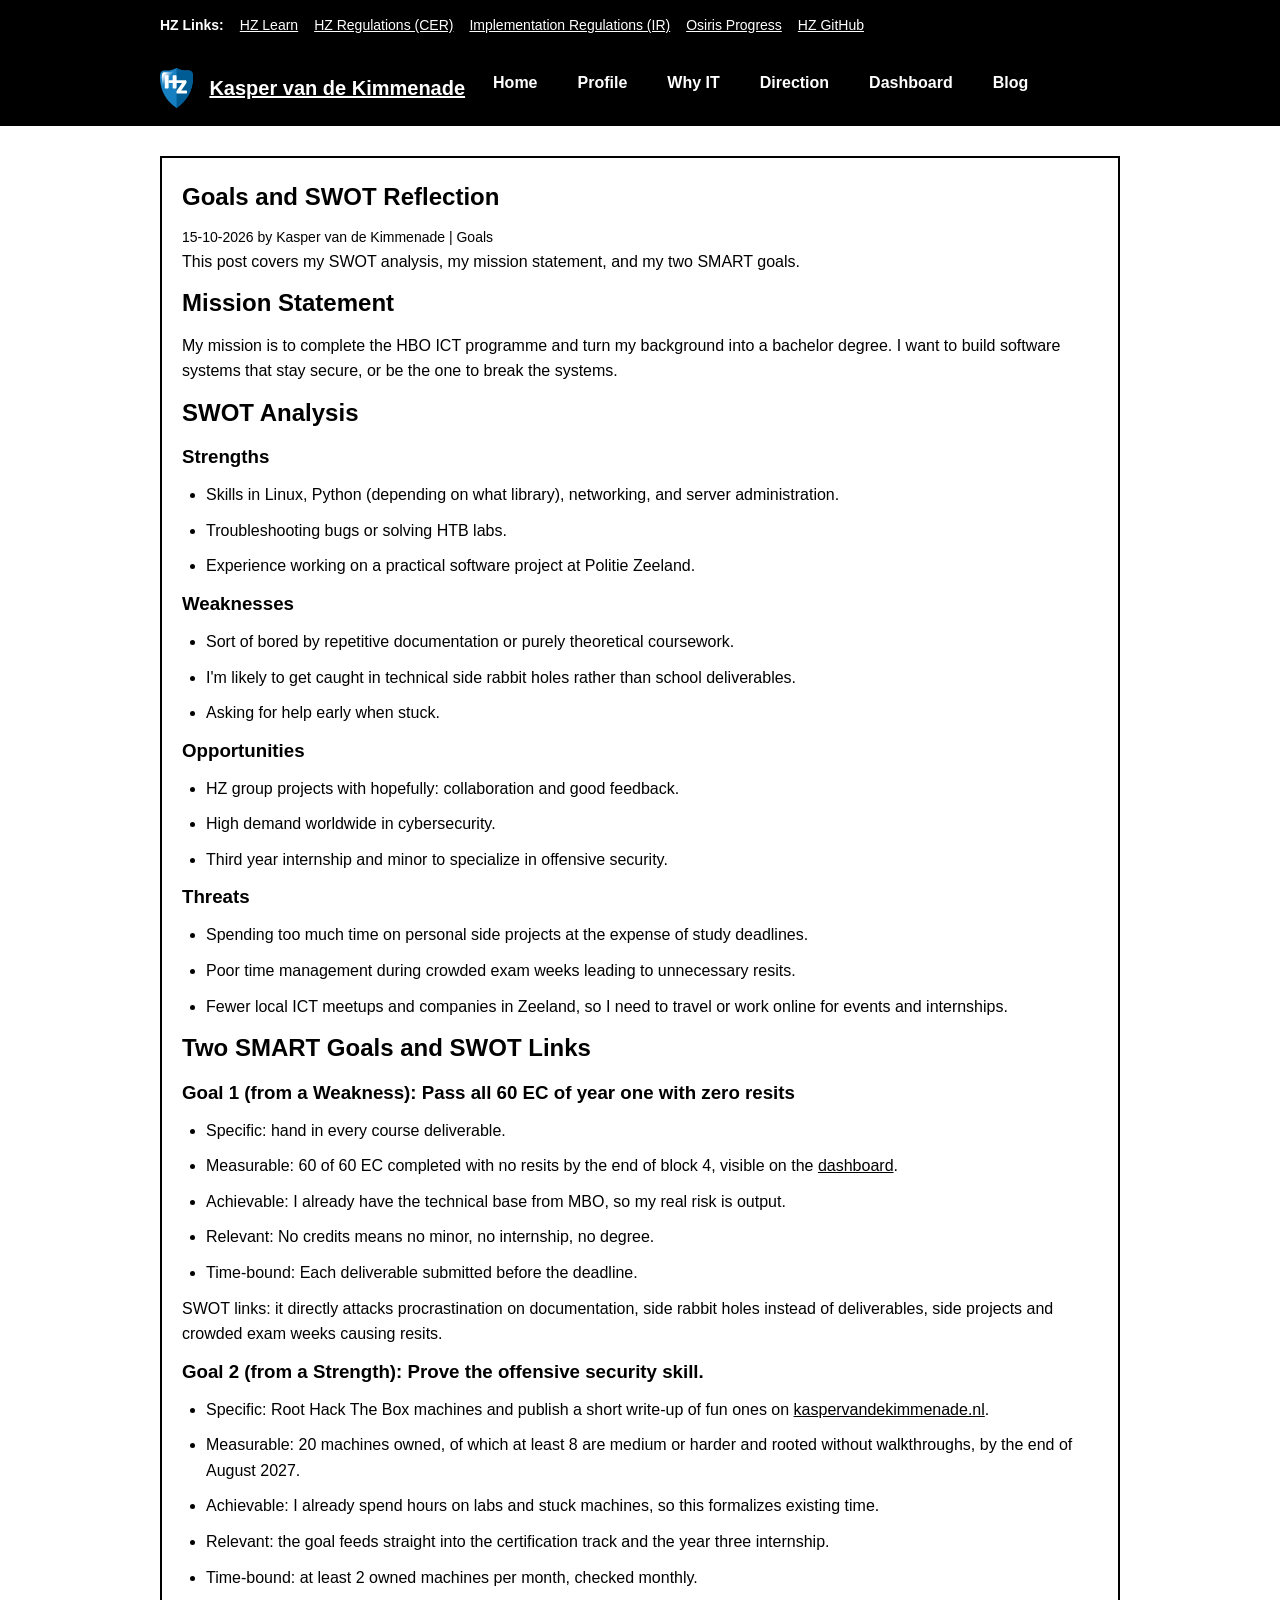
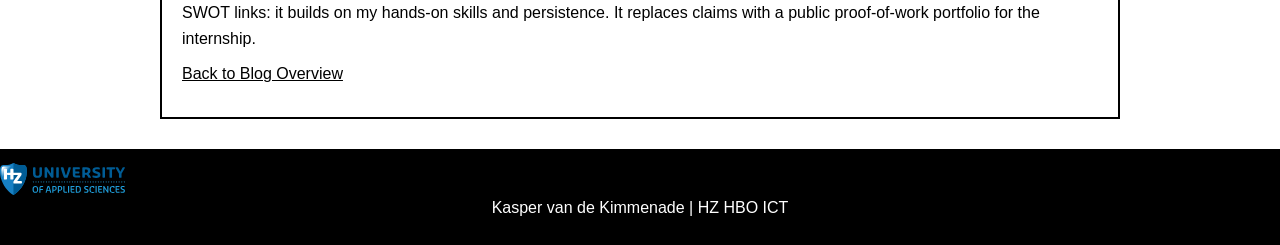
<file: blog/goals-swot.html>
<!DOCTYPE html>
<html lang="en">
<head>
    <meta charset="utf-8">
    <meta name="viewport" content="width=device-width, initial-scale=1">
    <meta name="description" content="Goals, mission, SWOT analysis, and SMART study objectives.">
    <title>Goals and SWOT Reflection | Kasper van de Kimmenade</title>
    <link rel="stylesheet" href="../css/style.css">
</head>
<body>

    <aside class="external_bar">
        <div class="external_container">
            <span class="external_label">HZ Links:</span>
            <a href="https://learn.hz.nl" target="_blank" rel="noopener noreferrer">HZ Learn</a>
            <a href="https://hz.nl/en/organisation/regulations-documents" target="_blank" rel="noopener noreferrer">HZ Regulations (CER)</a>
            <a href="../data/ir-b-ft-ict.pdf">Implementation Regulations (IR)</a>
            <a href="https://hz.osiris-student.nl" target="_blank" rel="noopener noreferrer">Osiris Progress</a>
            <a href="https://github.com/HZ-HBO-ICT" target="_blank" rel="noopener noreferrer">HZ GitHub</a>
        </div>
    </aside>

    <header>
        <div class="header_container">
            <a href="../index.html" class="site_branding">
                <img src="../img/hz-logo.svg"
                     alt="HZ University of Applied Sciences shield logo"
                     width="36"
                     height="36"
                     class="header_logo">
                <span class="site_title">Kasper van de Kimmenade</span>
            </a>
            <nav>
                <ul>
                    <li><a href="../index.html">Home</a></li>
                    <li><a href="../profile.html">Profile</a></li>
                    <li><a href="../why-it.html">Why IT</a></li>
                    <li><a href="../direction.html">Direction</a></li>
                    <li><a href="../dashboard.html">Dashboard</a></li>
                    <li><a href="../blog.html" class="active">Blog</a></li>
                </ul>
            </nav>
        </div>
    </header>

    <main>
        <article class="card">
            <h1>Goals and SWOT Reflection</h1>
            <div class="blog_meta">15-10-2026 by Kasper van de Kimmenade | Goals</div>
            <p>This post covers my SWOT analysis, my mission statement, and my two SMART goals.</p>

            <h2>Mission Statement</h2>
            <p>My mission is to complete the HBO ICT programme and turn my background into a bachelor degree. I want to build software systems that stay secure, or be the one to break the systems.</p>

            <h2>SWOT Analysis</h2>

            <h3>Strengths</h3>
            <ul>
                <li>Skills in Linux, Python (depending on what library), networking, and server administration.</li>
                <li>Troubleshooting bugs or solving HTB labs.</li>
                <li>Experience working on a practical software project at Politie Zeeland.</li>
            </ul>

            <h3>Weaknesses</h3>
            <ul>
                <li>Sort of bored by repetitive documentation or purely theoretical coursework.</li>
                <li>I'm likely to get caught in technical side rabbit holes rather than school deliverables.</li>
                <li>Asking for help early when stuck.</li>
            </ul>

            <h3>Opportunities</h3>
            <ul>
                <li>HZ group projects with hopefully: collaboration and good feedback.</li>
                <li>High demand worldwide in cybersecurity.</li>
                <li>Third year internship and minor to specialize in offensive security.</li>
            </ul>

            <h3>Threats</h3>
            <ul>
                <li>Spending too much time on personal side projects at the expense of study deadlines.</li>
                <li>Poor time management during crowded exam weeks leading to unnecessary resits.</li>
                <li>Fewer local ICT meetups and companies in Zeeland, so I need to travel or work online for events and internships.</li>
            </ul>

            <h2>Two SMART Goals and SWOT Links</h2>

            <h3>Goal 1 (from a Weakness): Pass all 60 EC of year one with zero resits</h3>
            <ul>
                <li>Specific: hand in every course deliverable.</li>
                <li>Measurable: 60 of 60 EC completed with no resits by the end of block 4, visible on the <a href="../dashboard.html">dashboard</a>.</li>
                <li>Achievable: I already have the technical base from MBO, so my real risk is output.</li>
                <li>Relevant: No credits means no minor, no internship, no degree.</li>
                <li>Time-bound: Each deliverable submitted before the deadline.</li>
            </ul>
            <p>SWOT links: it directly attacks procrastination on documentation, side rabbit holes instead of deliverables, side projects and crowded exam weeks causing resits.</p>

            <h3>Goal 2 (from a Strength): Prove the offensive security skill.</h3>
            <ul>
                <li>Specific: Root Hack The Box machines and publish a short write-up of fun ones on <a href="https://kaspervandekimmenade.nl" target="_blank" rel="noopener noreferrer">kaspervandekimmenade.nl</a>.</li>
                <li>Measurable: 20 machines owned, of which at least 8 are medium or harder and rooted without walkthroughs, by the end of August 2027.</li>
                <li>Achievable: I already spend hours on labs and stuck machines, so this formalizes existing time.</li>
                <li>Relevant: the goal feeds straight into the certification track and the year three internship.</li>
                <li>Time-bound: at least 2 owned machines per month, checked monthly.</li>
            </ul>
            <p>SWOT links: it builds on my hands-on skills and persistence. It replaces claims with a public proof-of-work portfolio for the internship.</p>

            <p><a href="../blog.html">Back to Blog Overview</a></p>
        </article>
    </main>

    <footer>
        <div class="footer_brand">
            <img src="../img/hz-university-of-applied-sciences.svg"
                 alt="HZ University of Applied Sciences wordmark logo"
                 width="160"
                 height="40"
                 class="footer_logo">
        </div>
        <p>Kasper van de Kimmenade | HZ HBO ICT</p>
    </footer>

</body>
</html>
</file>
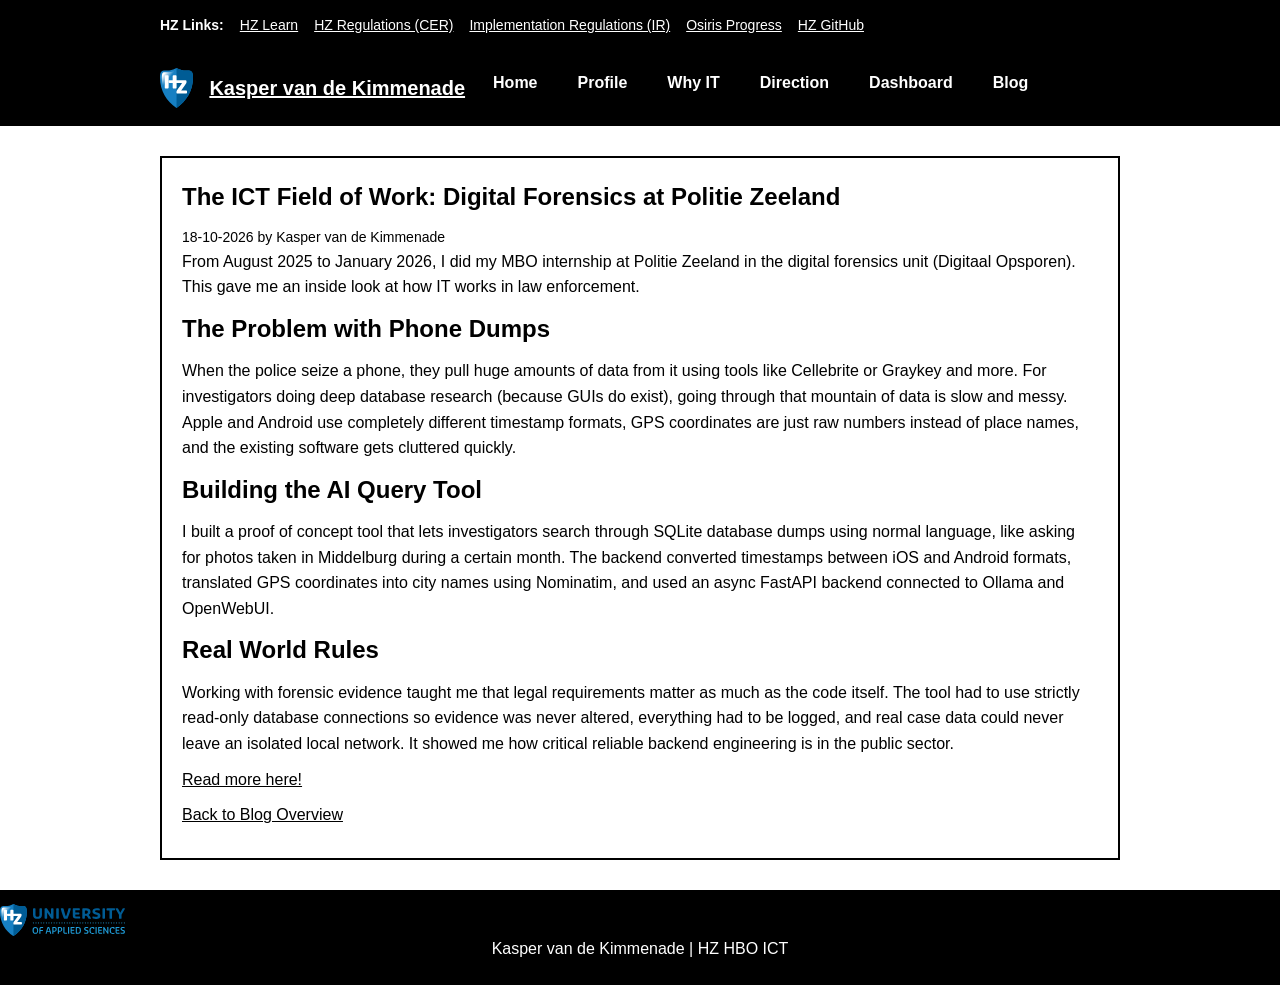
<file: blog/ict-field-of-work.html>
<!DOCTYPE html>
<html lang="en">
<head>
    <meta charset="utf-8">
    <meta name="viewport" content="width=device-width, initial-scale=1">
    <meta name="description" content="Digital forensics and IT work experience at Politie Zeeland.">
    <title>The ICT Field of Work | Kasper van de Kimmenade</title>
    <link rel="stylesheet" href="../css/style.css">
</head>
<body>

    <aside class="external_bar">
        <div class="external_container">
            <span class="external_label">HZ Links:</span>
            <a href="https://learn.hz.nl" target="_blank" rel="noopener noreferrer">HZ Learn</a>
            <a href="https://hz.nl/en/organisation/regulations-documents" target="_blank" rel="noopener noreferrer">HZ Regulations (CER)</a>
            <a href="../data/ir-b-ft-ict.pdf">Implementation Regulations (IR)</a>
            <a href="https://hz.osiris-student.nl" target="_blank" rel="noopener noreferrer">Osiris Progress</a>
            <a href="https://github.com/HZ-HBO-ICT" target="_blank" rel="noopener noreferrer">HZ GitHub</a>
        </div>
    </aside>

    <header>
        <div class="header_container">
            <a href="../index.html" class="site_branding">
                <img src="../img/hz-logo.svg"
                     alt="HZ University of Applied Sciences shield logo"
                     width="36"
                     height="36"
                     class="header_logo">
                <span class="site_title">Kasper van de Kimmenade</span>
            </a>
            <nav>
                <ul>
                    <li><a href="../index.html">Home</a></li>
                    <li><a href="../profile.html">Profile</a></li>
                    <li><a href="../why-it.html">Why IT</a></li>
                    <li><a href="../direction.html">Direction</a></li>
                    <li><a href="../dashboard.html">Dashboard</a></li>
                    <li><a href="../blog.html" class="active">Blog</a></li>
                </ul>
            </nav>
        </div>
    </header>

    <main>
        <article class="card">
            <h1>The ICT Field of Work: Digital Forensics at Politie Zeeland</h1>
            <div class="blog_meta">18-10-2026 by Kasper van de Kimmenade</div>

            <p>From August 2025 to January 2026, I did my MBO internship at Politie Zeeland in the digital forensics unit (Digitaal Opsporen). This gave me an inside look at how IT works in law enforcement.</p>

            <h2>The Problem with Phone Dumps</h2>
            <p>When the police seize a phone, they pull huge amounts of data from it using tools like Cellebrite or Graykey and more. For investigators doing deep database research (because GUIs do exist), going through that mountain of data is slow and messy. Apple and Android use completely different timestamp formats, GPS coordinates are just raw numbers instead of place names, and the existing software gets cluttered quickly.</p>

            <h2>Building the AI Query Tool</h2>
            <p>I built a proof of concept tool that lets investigators search through SQLite database dumps using normal language, like asking for photos taken in Middelburg during a certain month. The backend converted timestamps between iOS and Android formats, translated GPS coordinates into city names using Nominatim, and used an async FastAPI backend connected to Ollama and OpenWebUI.</p>

            <h2>Real World Rules</h2>
            <p>Working with forensic evidence taught me that legal requirements matter as much as the code itself. The tool had to use strictly read-only database connections so evidence was never altered, everything had to be logged, and real case data could never leave an isolated local network. It showed me how critical reliable backend engineering is in the public sector.</p>


            <p><a href="https://kaspervandekimmenade.nl/posts/AI-database-investigator/">Read more here!</a></p>
            <p><a href="../blog.html">Back to Blog Overview</a></p>
        </article>
    </main>

    <footer>
        <div class="footer_brand">
            <img src="../img/hz-university-of-applied-sciences.svg"
                 alt="HZ University of Applied Sciences wordmark logo"
                 width="160"
                 height="40"
                 class="footer_logo">
        </div>
        <p>Kasper van de Kimmenade | HZ HBO ICT</p>
    </footer>

</body>
</html>
</file>
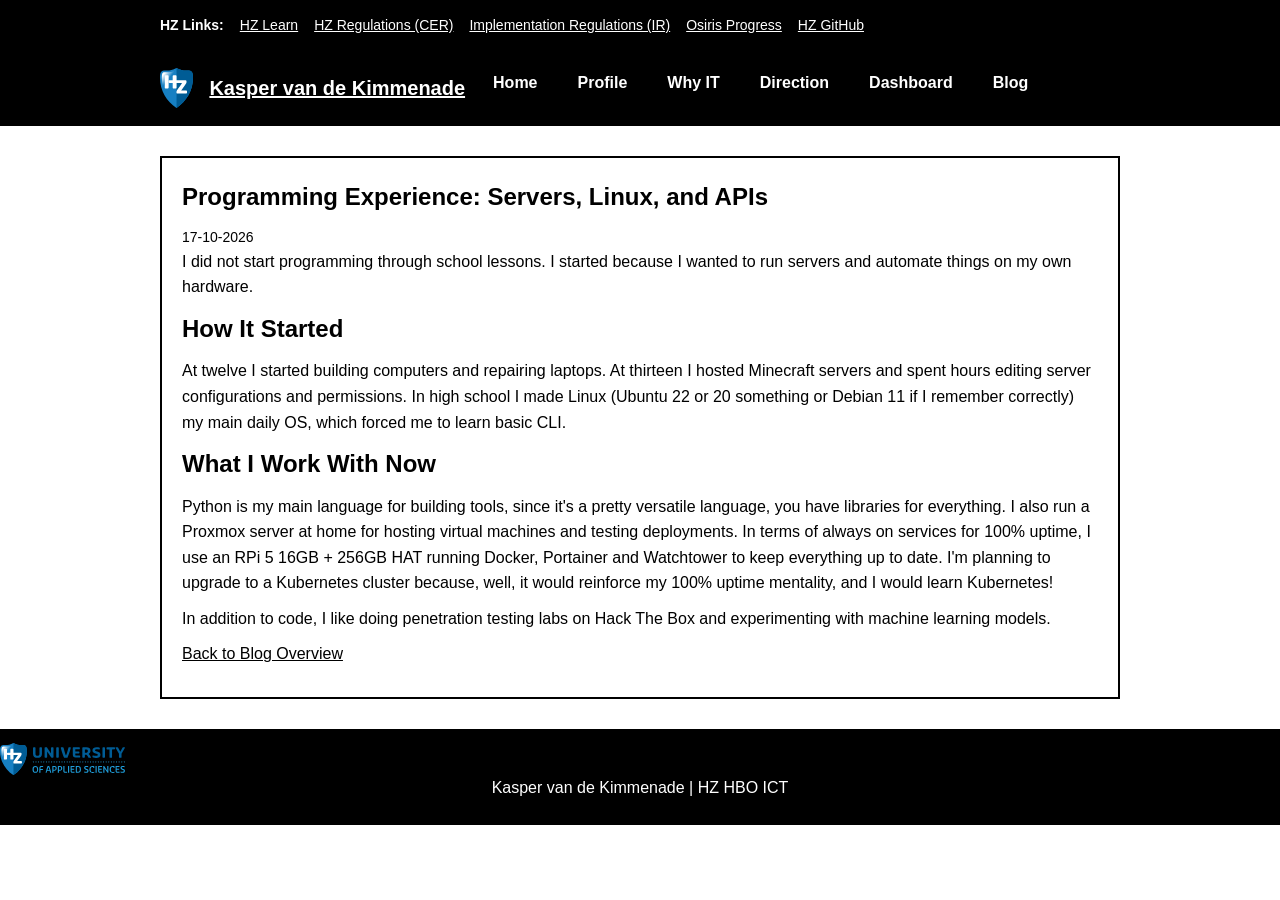
<file: blog/programming-experience.html>
<!DOCTYPE html>
<html lang="en">
<head>
    <meta charset="utf-8">
    <meta name="viewport" content="width=device-width, initial-scale=1">
    <meta name="description" content="Personal programming background and technical projects.">
    <title>Programming Experience | Kasper van de Kimmenade</title>
    <link rel="stylesheet" href="../css/style.css">
</head>
<body>

    <aside class="external_bar">
        <div class="external_container">
            <span class="external_label">HZ Links:</span>
            <a href="https://learn.hz.nl" target="_blank" rel="noopener noreferrer">HZ Learn</a>
            <a href="https://hz.nl/en/organisation/regulations-documents" target="_blank" rel="noopener noreferrer">HZ Regulations (CER)</a>
            <a href="../data/ir-b-ft-ict.pdf">Implementation Regulations (IR)</a>
            <a href="https://hz.osiris-student.nl" target="_blank" rel="noopener noreferrer">Osiris Progress</a>
            <a href="https://github.com/HZ-HBO-ICT" target="_blank" rel="noopener noreferrer">HZ GitHub</a>
        </div>
    </aside>

    <header>
        <div class="header_container">
            <a href="../index.html" class="site_branding">
                <img src="../img/hz-logo.svg"
                     alt="HZ University of Applied Sciences shield logo"
                     width="36"
                     height="36"
                     class="header_logo">
                <span class="site_title">Kasper van de Kimmenade</span>
            </a>
            <nav>
                <ul>
                    <li><a href="../index.html">Home</a></li>
                    <li><a href="../profile.html">Profile</a></li>
                    <li><a href="../why-it.html">Why IT</a></li>
                    <li><a href="../direction.html">Direction</a></li>
                    <li><a href="../dashboard.html">Dashboard</a></li>
                    <li><a href="../blog.html" class="active">Blog</a></li>
                </ul>
            </nav>
        </div>
    </header>

    <main>
        <article class="card">
            <h1>Programming Experience: Servers, Linux, and APIs</h1>
            <div class="blog_meta">17-10-2026</div>

            <p>I did not start programming through school lessons. I started because I wanted to run servers and automate things on my own hardware.</p>

            <h2>How It Started</h2>
            <p>At twelve I started building computers and repairing laptops. At thirteen I hosted Minecraft servers and spent hours editing server configurations and permissions. In high school I made Linux (Ubuntu 22 or 20 something or Debian 11 if I remember correctly) my main daily OS, which forced me to learn basic CLI.</p>

            <h2>What I Work With Now</h2>
            <p>Python is my main language for building tools, since it's a pretty versatile language, you have libraries for everything. I also run a Proxmox server at home for hosting virtual machines and testing deployments. In terms of always on services for 100% uptime, I use an RPi 5 16GB + 256GB HAT running Docker, Portainer and Watchtower to keep everything up to date. I'm planning to upgrade to a Kubernetes cluster because, well, it would reinforce my 100% uptime mentality, and I would learn Kubernetes!</p>
            <p>In addition to code, I like doing penetration testing labs on Hack The Box and experimenting with machine learning models.</p>

            <p><a href="../blog.html">Back to Blog Overview</a></p>
        </article>
    </main>

    <footer>
        <div class="footer_brand">
            <img src="../img/hz-university-of-applied-sciences.svg"
                 alt="HZ University of Applied Sciences wordmark logo"
                 width="160"
                 height="40"
                 class="footer_logo">
        </div>
        <p>Kasper van de Kimmenade | HZ HBO ICT</p>
    </footer>

</body>
</html>
</file>
<file: css/style.css>
/* DEFAULTS */

* {                                 /* every element */
    box-sizing: border-box;         /* size includes padding */
    margin: 0;                      /* no gaps by default */
    padding: 0;                     /* no gaps by default */
}

/* PAGE  */

body {                              /* the whole page */
    font-family: Arial, Helvetica, sans-serif;  /* one simple font */
    line-height: 1.6;               /* space between lines */
    color: #000;                    /* black text */
    background-color: #fff;         /* white background */
}

/* DARK BARS  */

header,                             /* top bar */
.external_bar,                      /* HZ links bar */
footer,                             /* bottom bar */
th {                                /* table head cells */
    background-color: #000;         /* black background */
    color: #fff;                    /* white text */
}

header,                             /* top bar */
.external_bar,                      /* HZ links bar */
footer {                            /* bottom bar */
    padding: 14px 0;                /* breathing room */
}

footer {                            /* bottom bar */
    text-align: center;             /* centred text */
}

header a,                           /* menu links */
.external_bar a {                   /* HZ links */
    color: #fff;                    /* stay white on black */
}

/* LAYOUT  */

.header_container,                  /* inside top bar */
.external_container,                /* inside HZ bar */
main {                              /* page content */
    max-width: 1000px;              /* readable line length */
    margin-left: auto;              /* centre it */
    margin-right: auto;             /* centre it */
    padding-left: 20px;             /* gap on small screens */
    padding-right: 20px;            /* gap on small screens */
}

main {                              /* page content */
    margin-top: 30px;               /* space under the bars */
    margin-bottom: 30px;            /* space above the footer */
}

/* SIDE BY SIDE */

.header_container,                  /* logo + menu */
.external_container,                /* HZ links */
nav ul,                             /* menu list */
.site_branding,                     /* logo + name */
.profile_card,                      /* photo + text */
.footer_brand {                     /* footer logo */
    display: flex;                  /* place next to each other */
    flex-wrap: wrap;                /* drop to a new line if needed */
    align-items: center;            /* line up in the middle */
    gap: 16px;                      /* space between items */
}

/* LINKS AND MENU */

a {                                 /* all links */
    color: #000;                    /* black */
}

nav ul {                            /* menu list */
    list-style: none;               /* no bullets */
    padding: 0;                     /* no indent */
}

nav a {                             /* menu link */
    display: inline-block;          /* padding works on links */
    padding: 6px 12px;              /* clickable box */
    text-decoration: none;          /* no underline */
    font-weight: bold;              /* easy to read */
}

nav a:hover,                        /* mouse on link */
nav a.active {                      /* page you are on */
    background-color: #000;         /* black box */
    color: #fff;                    /* white text */
}

/* CONTENT BOXES */

.card,                              /* main block on a page */
.blog_item {                        /* one blog post */
    background-color: #fff;         /* white inside */
    border: 2px solid #000;         /* black outline */
    padding: 20px;                  /* space inside */
    margin-bottom: 20px;            /* space between boxes */
}

.blog_item {                        /* one blog post */
    border-left: 8px solid #000;    /* thick black accent */
}

/* COLUMNS */

.grid_two {                         /* two column section */
    display: grid;                  /* grid layout */
    grid-template-columns: repeat(auto-fit, minmax(280px, 1fr));  /* wraps to 1 column */
    gap: 20px;                      /* space between boxes */
    margin-bottom: 20px;            /* space under the grid */
}

/* TABLES */

.table_wrapper {                    /* scrolls table on small screens */
    overflow-x: auto;               /* sideways scroll, no squish */
}

table {                             /* every table */
    width: 100%;                    /* fill the page */
    min-width: 560px;               /* keep columns readable, scroll instead */
    border-collapse: collapse;      /* single clean border */
    border: 2px solid #000;         /* black outline */
    margin: 20px 0;                 /* space above and below */
}

th,                                 /* head cells */
td {                                /* body cells */
    border: 1px solid #000;         /* black lines */
    padding: 8px 12px;              /* space inside cells */
    text-align: left;               /* text on the left */
}

tr.pass td {                        /* passed course: green */
    background-color: #d4edda;      /* light green */
}

tr.fail td {                        /* failed course: red */
    background-color: #f8d7da;      /* light red */
}

tr.pending td {                     /* not completed yet: grey */
    background-color: #e9e9e9;      /* light grey */
}

/* PROFILE PHOTO */

.avatar {                           /* profile picture */
    width: 120px;                   /* square size */
    height: 120px;                  /* square size */
    border-radius: 50%;             /* makes it a circle */
    object-fit: cover;              /* crop, do not stretch */
    border: 2px solid #000;         /* black outline */
}

/* PROGRESS BAR */

.meter_wrapper {                    /* wraps bar + labels */
    margin: 20px 0;                 /* space around it */
}

.meter_track {                      /* empty bar */
    position: relative;             /* marker sits inside the bar */
    height: 24px;                   /* bar thickness */
    background-color: #fff;         /* white background */
    border: 2px solid #000;         /* black border */
}

.meter_fill {                       /* filled part of bar */
    height: 100%;                   /* full height of the bar */
    width: 0%;                      /* default width, JS sets it */
    background-color: #000;         /* black fill */
}

.meter_marker {                     /* 45 EC study advice line */
    position: absolute;             /* placed over the bar */
    top: -4px;                      /* slightly extends above */
    bottom: -4px;                   /* slightly extends below */
    left: 75%;                      /* 45 of 60 EC */
    width: 3px;                     /* marker line thickness */
    background-color: #000;         /* black line */
}

.meter_labels {                     /* numbers under the bar */
    display: flex;                  /* spread across the bar */
    flex-wrap: wrap;                /* stack on small screens */
    justify-content: space-between; /* left, middle, right */
    gap: 8px;                       /* space when stacked */
    font-size: 14px;                /* small text */
    margin-top: 8px;                /* space under bar */
}

/* TEXT AND LOGOS */

p,                                 /* paragraphs */
li {                                /* list items */
    margin-bottom: 10px;            /* space between lines */
}

ul,                                 /* bullet lists */
ol {                                /* numbered lists */
    padding-left: 24px;             /* indent the list */
}

h1,                                 /* page title */
h2,                                 /* section title */
h3 {                                /* box title */
    margin-bottom: 10px;            /* space under the title */
}

.site_title {                       /* your name in the header */
    font-size: 20px;                /* title size */
}

.site_title,                        /* your name */
.external_label {                   /* "HZ Links:" text */
    font-weight: bold;              /* bold text */
}

.external_bar,                      /* HZ links bar */
.blog_meta {                        /* date under a blog title */
    font-size: 14px;                /* small text */
}

.header_logo {                      /* logo in the header */
    height: 40px;                   /* fixed height */
    width: auto;                    /* keep proportions */
}

.footer_logo {                      /* logo in the footer */
    height: 32px;                   /* fixed height */
    width: auto;                    /* keep proportions */
}
</file>
